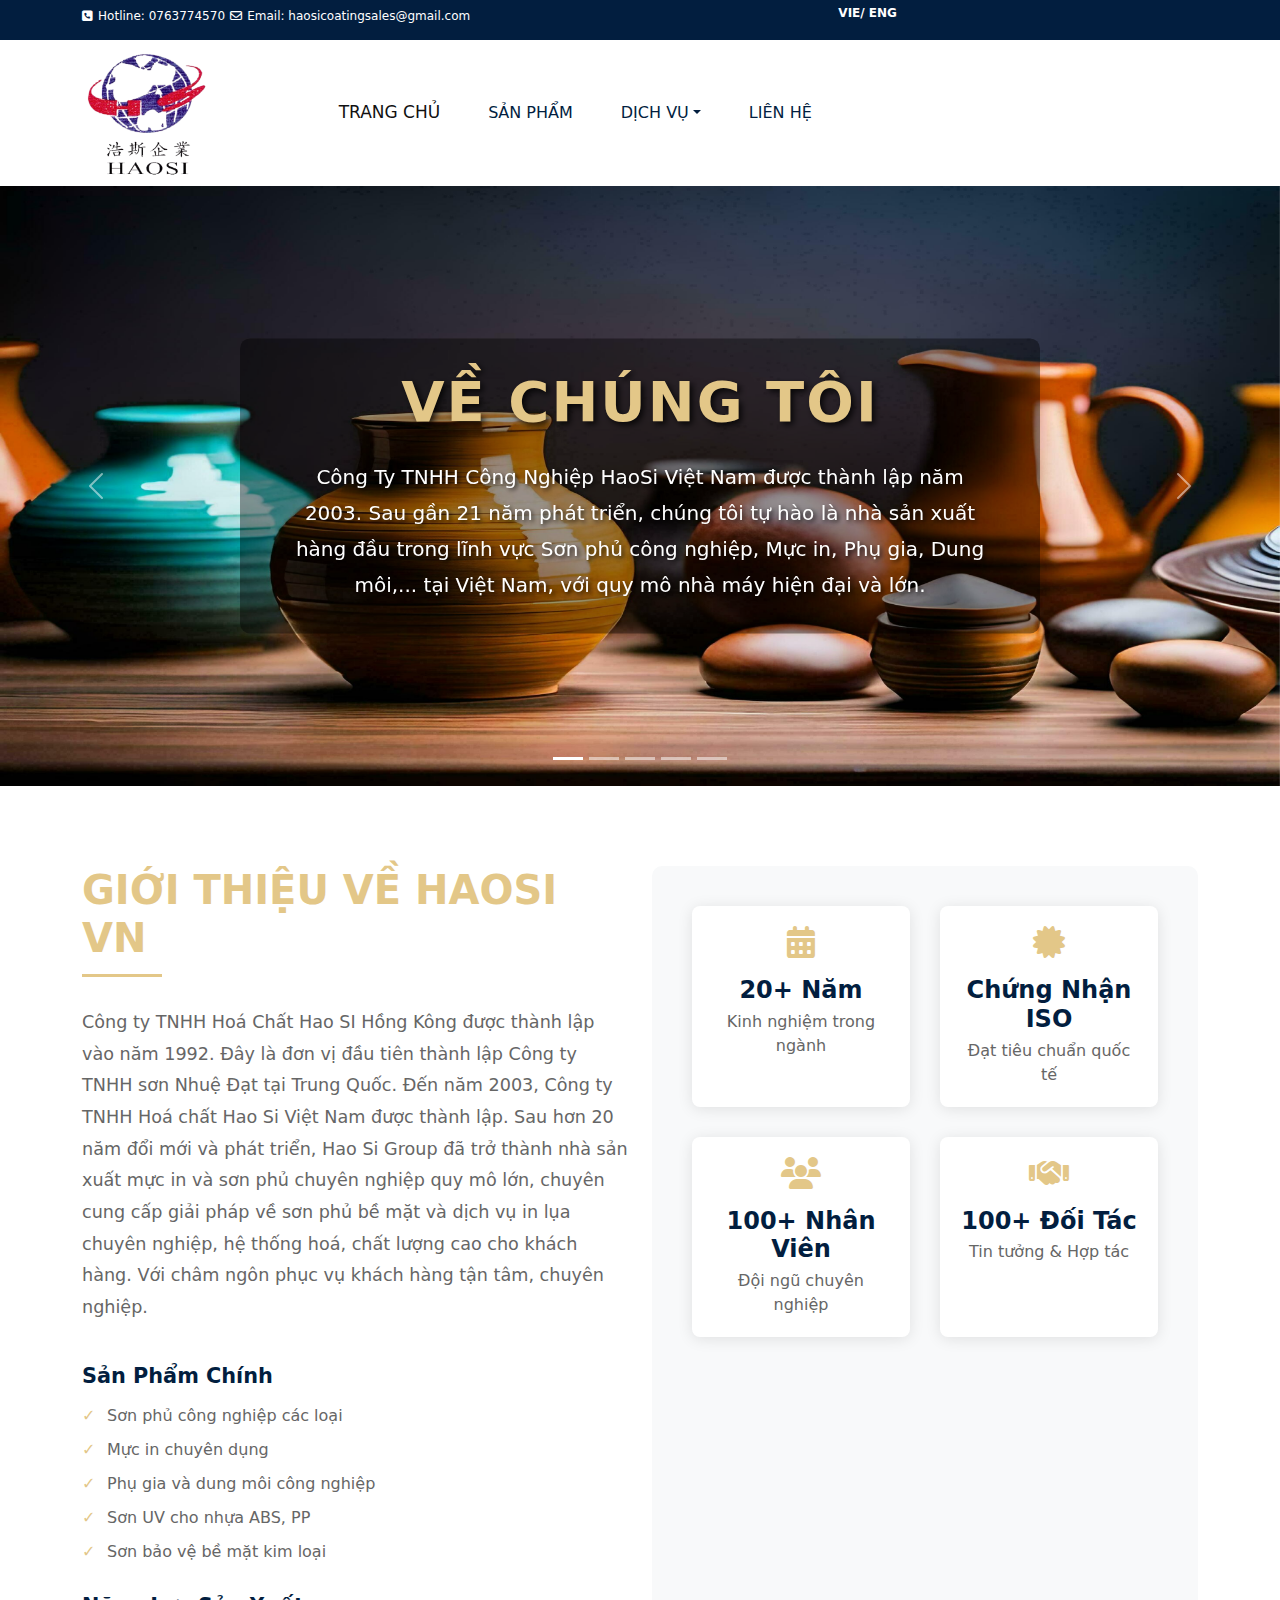
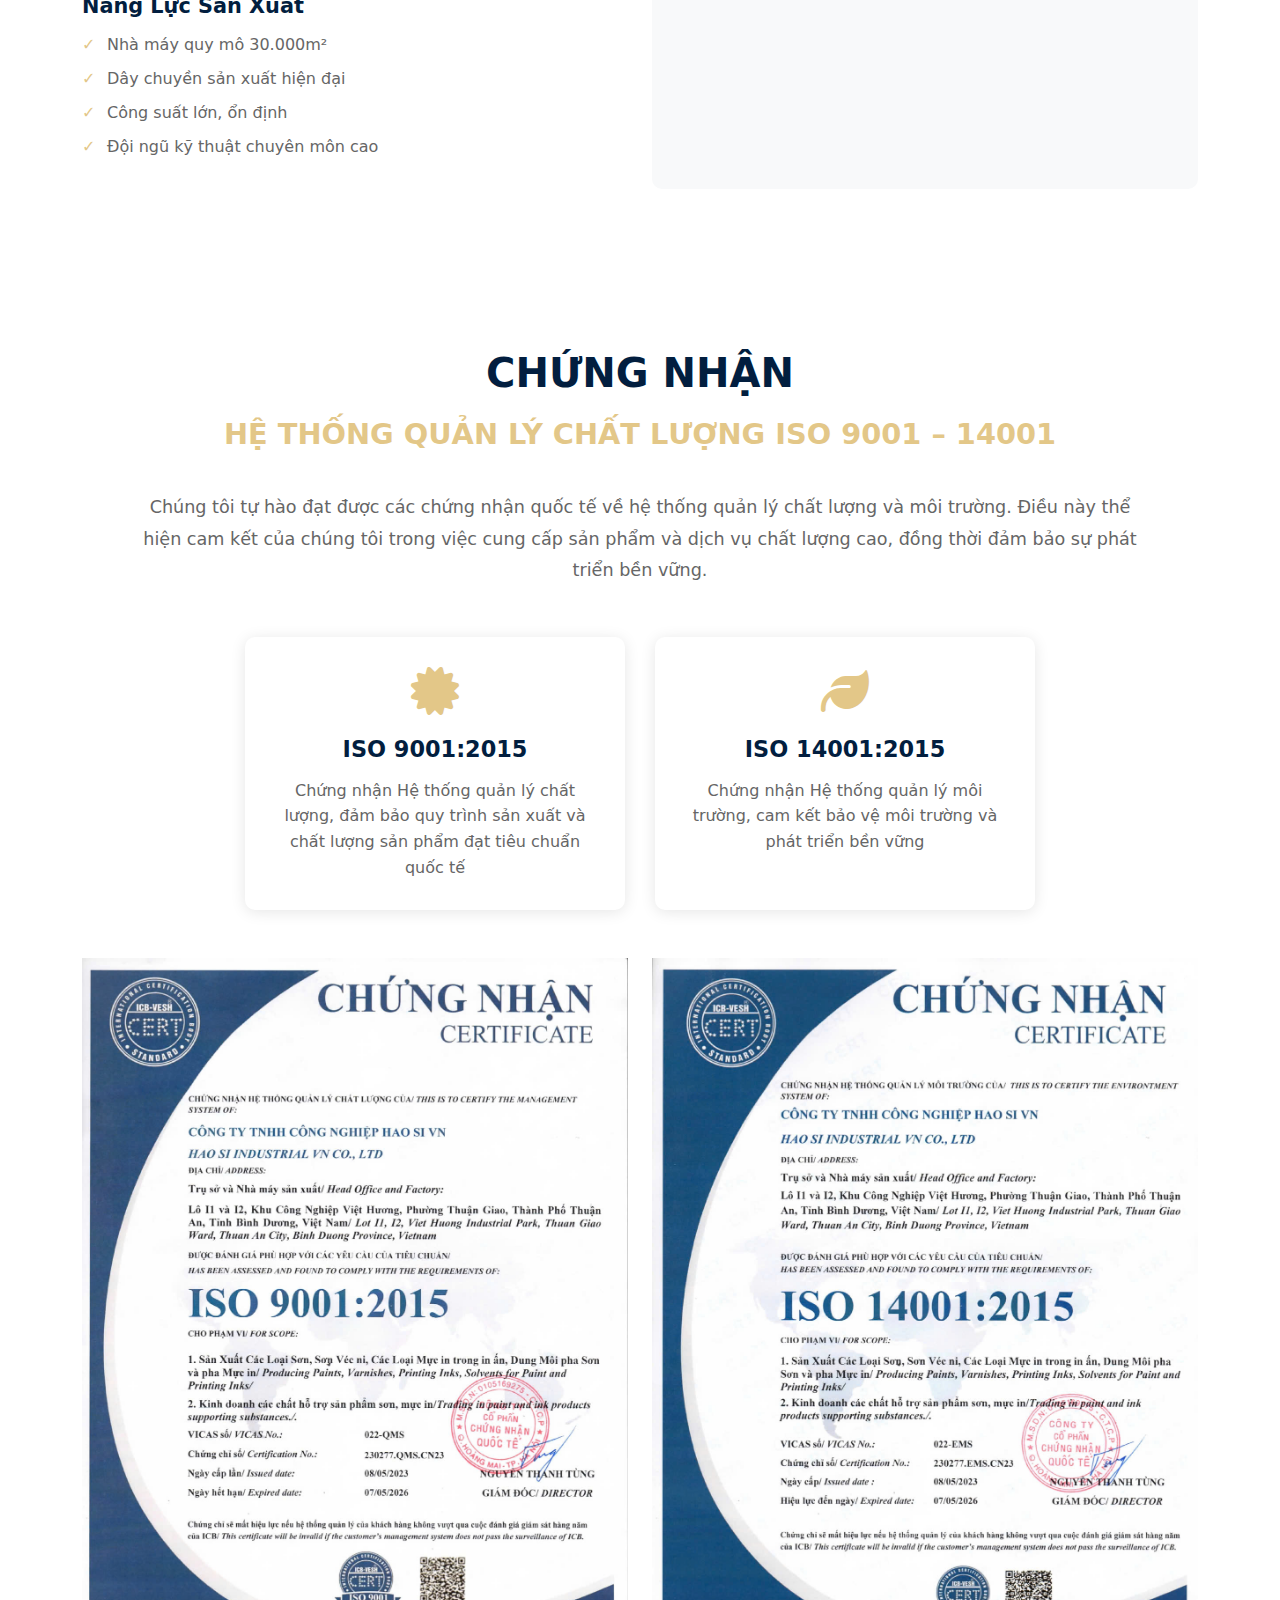
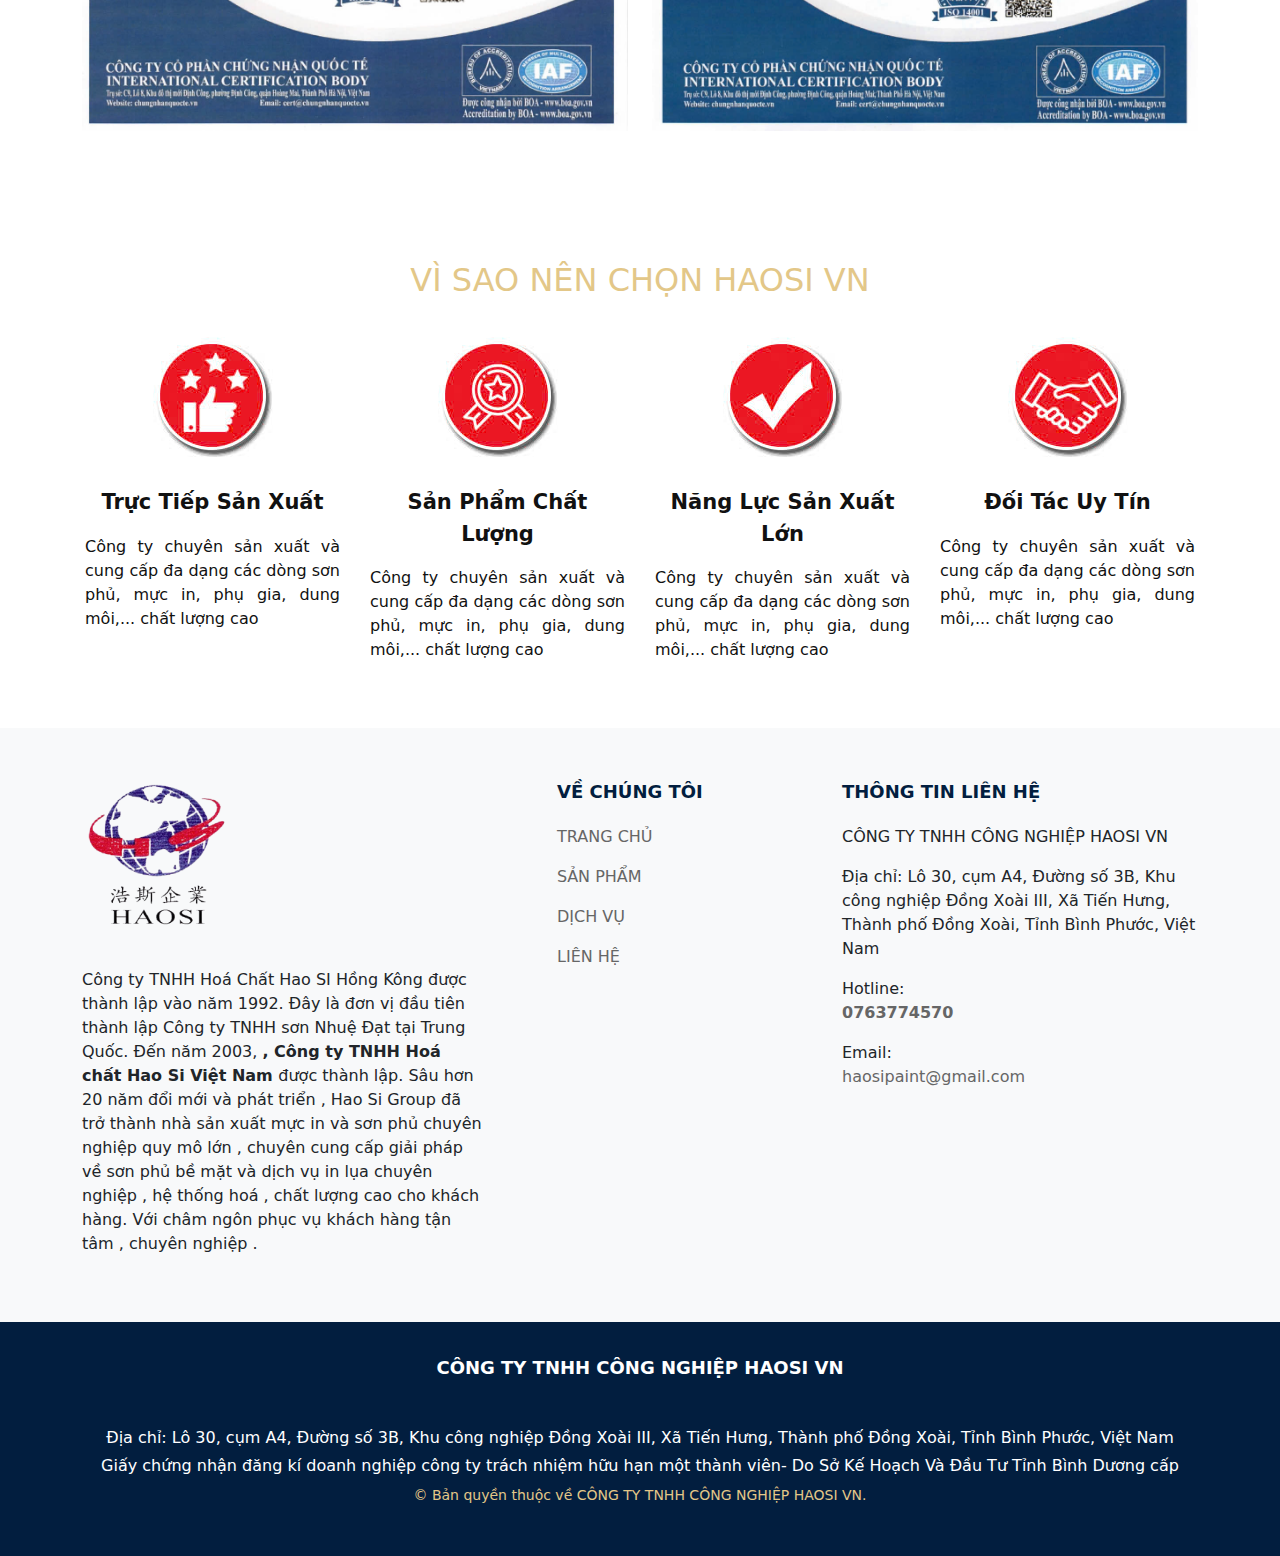
<file: index.html>
<!DOCTYPE html>
<html lang="en">

<head>
    <meta charset="UTF-8">
    <meta name="viewport" content="width=device-width, initial-scale=1.0">
    <title>Hao Si Paint</title>
    <link rel="stylesheet" href="./assets/css/style.css">
    <link rel="stylesheet" href="./app.js">
    <link href="https://cdn.jsdelivr.net/npm/bootstrap@5.3.3/dist/css/bootstrap.min.css" rel="stylesheet" integrity="sha384-QWTKZyjpPEjISv5WaRU9OFeRpok6YctnYmDr5pNlyT2bRjXh0JMhjY6hW+ALEwIH" crossorigin="anonymous">
    <link rel="preconnect" href="https://fonts.googleapis.com">
    <link rel="preconnect" href="https://fonts.gstatic.com" crossorigin>
    <link href="https://fonts.googleapis.com/css2?family=Roboto:ital,wght@0,100..900;1,100..900&display=swap" rel="stylesheet">
    <link rel="stylesheet" href="https://cdnjs.cloudflare.com/ajax/libs/font-awesome/6.7.2/css/all.min.css" integrity="sha512-Evv84Mr4kqVGRNSgIGL/F/aIDqQb7xQ2vcrdIwxfjThSH8CSR7PBEakCr51Ck+w+/U6swU2Im1vVX0SVk9ABhg==" crossorigin="anonymous" referrerpolicy="no-referrer"
    />
</head>

<body>
    <!-- header -->
    <header>
        <div class="header__contact">
            <div class="header__top container">
                <div class="row">


                    <div class="header__left col-sm-8">
                        <p>
                            <i class="fa fa-light fa-square-phone"></i>
                            <span><a href="tel:0367504353">Hotline: 0763774570</a></span>
                            <i class="fa fa-regular fa-envelope email"></i>
                            <span><a href="mailto:haosicoatingsales@gmail.com">Email: haosicoatingsales@gmail.com</a></span>
                        </p>


                    </div>
                    <div class=" header__right col-sm-4 ">
                        <p>
                            <span>
                    <a href="">VIE</a>/
                    <a href="">ENG</a>
                </span>
                        </p>
                    </div>
                </div>
            </div>
        </div>
        <nav class="navbar navbar-expand-lg navbar_text ">
            <div class="container">
                <div class="logo_menu">
                    <div class="logo">
                        <a href="index.html">
                            <img src="./assets/img/haosilogo.png" alt="CÔNG TY TNHH CÔNG NGHIỆP HAOSI VN">
                        </a>
                    </div>
                </div>
                <a class="navbar-brand" href="index.html">TRANG CHỦ</a>
                <button class="navbar-toggler" type="button" data-bs-toggle="collapse" data-bs-target="#navbarNavDropdown" aria-controls="navbarNavDropdown" aria-expanded="false" aria-label="Toggle navigation">
      <span class="navbar-toggler-icon"></span>
    </button>
                <div class="collapse navbar-collapse" id="navbarNavDropdown">
                    <ul class="navbar-nav">
                        <li class="nav-item">
                            <a class="nav-link active" aria-current="page" href="introduce.html">SẢN PHẨM</a>
                        </li>
                        <li class="nav-item">
                            <a class="nav-link nav-link dropdown-toggle" href="#">DỊCH VỤ</a>
                            <ul class="dropdown-menu">
                                <li><a class="dropdown-item" href="VacuumPlating.html">Xi mạ chân không</a></li>
                                <li>
                                    <a class="dropdown-item" href="surfaceTreatment.html">Gia công xử lý bề mặt</a>
                                </li>

                            </ul>
                        </li>
                        <li class="nav-item">
                            <a class="nav-link" href="contact.html">LIÊN HỆ</a>
                        </li>

                        </li>
                    </ul>
                </div>
            </div>
        </nav>

    </header>
    <!-- carousel -->
    <section>
        <div class="carousel-container position-relative">
            <div class="carousel-text-overlay">
                <h2 class="carousel-heading">Về chúng tôi</h2>
                <p class="carousel-description">Công Ty TNHH Công Nghiệp HaoSi Việt Nam được thành lập năm 2003. Sau gần 21 năm phát triển, chúng tôi tự hào là nhà sản xuất hàng đầu trong lĩnh vực Sơn phủ công nghiệp, Mực in, Phụ gia, Dung môi,... tại Việt Nam, với quy mô nhà máy hiện
                    đại và lớn.</p>
            </div>
            <div id="carouselExampleIndicators" class="carousel slide">
                <div class="carousel-indicators">
                    <button type="button" data-bs-target="#carouselExampleIndicators" data-bs-slide-to="0" class="active" aria-current="true" aria-label="Slide 1"></button>
                    <button type="button" data-bs-target="#carouselExampleIndicators" data-bs-slide-to="1" aria-label="Slide 2"></button>
                    <button type="button" data-bs-target="#carouselExampleIndicators" data-bs-slide-to="2" aria-label="Slide 3"></button>
                    <button type="button" data-bs-target="#carouselExampleIndicators" data-bs-slide-to="3" aria-label="Slide 4"></button>
                    <button type="button" data-bs-target="#carouselExampleIndicators" data-bs-slide-to="4" aria-label="Slide 5"></button>
                </div>
                <div class="carousel-inner">
                    <div class="carousel-item active">
                        <img src="./assets/img/carousel-1.jpg" class="d-block w-100" alt="...">
                    </div>
                    <div class="carousel-item">
                        <img src="./assets/img/carousel-2.jpg" class="d-block w-100" alt="...">
                    </div>
                    <div class="carousel-item">
                        <img src="./assets/img/carousel-3.jpg" class="d-block w-100" alt="...">
                    </div>
                    <div class="carousel-item">
                        <img src="./assets/img/carousel-4.jpg" class="d-block w-100" alt="...">
                    </div>
                    <div class="carousel-item">
                        <img src="./assets/img/carousel-5.jpg" class="d-block w-100" alt="...">
                    </div>
                </div>
                <button class="carousel-control-prev" type="button" data-bs-target="#carouselExampleIndicators" data-bs-slide="prev">
                    <span class="carousel-control-prev-icon" aria-hidden="true"></span>
                    <span class="visually-hidden">Previous</span>
                </button>
                <button class="carousel-control-next" type="button" data-bs-target="#carouselExampleIndicators" data-bs-slide="next">
                    <span class="carousel-control-next-icon" aria-hidden="true"></span>
                    <span class="visually-hidden">Next</span>
                </button>
            </div>
        </div>
    </section>
    <!-- About Us Section -->
    <section class="about-us">
        <div class="container">
            <div class="row">
                <div class="col-lg-6">
                    <div class="about-us__content">
                        <h2 class="about-us__title">GIỚI THIỆU VỀ HAOSI VN</h2>
                        <div class="about-us__description">
                            <p class="about-us__text">
                                Công ty TNHH Hoá Chất Hao SI Hồng Kông được thành lập vào năm 1992. Đây là đơn vị đầu tiên thành lập Công ty TNHH sơn Nhuệ Đạt tại Trung Quốc. Đến năm 2003, Công ty TNHH Hoá chất Hao Si Việt Nam được thành lập. Sau hơn 20 năm đổi mới và phát triển, Hao
                                Si Group đã trở thành nhà sản xuất mực in và sơn phủ chuyên nghiệp quy mô lớn, chuyên cung cấp giải pháp về sơn phủ bề mặt và dịch vụ in lụa chuyên nghiệp, hệ thống hoá, chất lượng cao cho khách hàng. Với châm ngôn phục
                                vụ khách hàng tận tâm, chuyên nghiệp.
                            </p>
                        </div>
                        <div class="about-us__features">
                            <div class="feature-item">
                                <h3>Sản Phẩm Chính</h3>
                                <ul>
                                    <li>Sơn phủ công nghiệp các loại</li>
                                    <li>Mực in chuyên dụng</li>
                                    <li>Phụ gia và dung môi công nghiệp</li>
                                    <li>Sơn UV cho nhựa ABS, PP</li>
                                    <li>Sơn bảo vệ bề mặt kim loại</li>
                                </ul>
                            </div>
                            <div class="feature-item">
                                <h3>Năng Lực Sản Xuất</h3>
                                <ul>
                                    <li>Nhà máy quy mô 30.000m²</li>
                                    <li>Dây chuyền sản xuất hiện đại</li>
                                    <li>Công suất lớn, ổn định</li>
                                    <li>Đội ngũ kỹ thuật chuyên môn cao</li>
                                </ul>
                            </div>
                        </div>
                    </div>
                </div>
                <div class="col-lg-6">
                    <div class="about-us__stats">
                        <div class="stats-container">
                            <div class="stat-item">
                                <div class="stat-icon">
                                    <i class="fa fa-solid fa-calendar-days fa-2x"></i>
                                </div>
                                <div class="stat-info">
                                    <h4>20+ Năm</h4>
                                    <p>Kinh nghiệm trong ngành</p>
                                </div>
                            </div>
                            <div class="stat-item">
                                <div class="stat-icon">
                                    <i class="fa fa-solid fa-certificate fa-2x"></i>
                                </div>
                                <div class="stat-info">
                                    <h4>Chứng Nhận ISO</h4>
                                    <p>Đạt tiêu chuẩn quốc tế</p>
                                </div>
                            </div>
                            <div class="stat-item">
                                <div class="stat-icon">
                                    <i class="fa fa-solid fa-users fa-2x"></i>
                                </div>
                                <div class="stat-info">
                                    <h4>100+ Nhân Viên</h4>
                                    <p>Đội ngũ chuyên nghiệp</p>
                                </div>
                            </div>
                            <div class="stat-item">
                                <div class="stat-icon">
                                    <i class="fa fa-solid fa-handshake fa-2x"></i>
                                </div>
                                <div class="stat-info">
                                    <h4>100+ Đối Tác</h4>
                                    <p>Tin tưởng & Hợp tác</p>
                                </div>
                            </div>
                        </div>
                    </div>
                </div>
            </div>
        </div>
    </section>
    <!-- Certification Section -->
    <section class="certification">
        <div class="container">
            <h2 class="certification__title">CHỨNG NHẬN</h2>
            <h3 class="certification__subtitle">HỆ THỐNG QUẢN LÝ CHẤT LƯỢNG ISO 9001 – 14001</h3>
            <div class="certification__content">
                <p>Chúng tôi tự hào đạt được các chứng nhận quốc tế về hệ thống quản lý chất lượng và môi trường. Điều này thể hiện cam kết của chúng tôi trong việc cung cấp sản phẩm và dịch vụ chất lượng cao, đồng thời đảm bảo sự phát triển bền vững.</p>
            </div>
            <div class="certification__items">
                <div class="certification-item">
                    <div class="certification-item__icon">
                        <i class="fas fa-certificate fa-3x"></i>
                    </div>
                    <div class="certification-item__content">
                        <h4>ISO 9001:2015</h4>
                        <p>Chứng nhận Hệ thống quản lý chất lượng, đảm bảo quy trình sản xuất và chất lượng sản phẩm đạt tiêu chuẩn quốc tế</p>
                    </div>
                </div>
                <div class="certification-item">
                    <div class="certification-item__icon">
                        <i class="fas fa-leaf fa-3x"></i>
                    </div>
                    <div class="certification-item__content">
                        <h4>ISO 14001:2015</h4>
                        <p>Chứng nhận Hệ thống quản lý môi trường, cam kết bảo vệ môi trường và phát triển bền vững</p>
                    </div>
                </div>
            </div>
            <div class="row mt-5">
                <div class="col-md-6 certification__image">
                    <img src="./assets/img/certificate1.jpg" alt="Chứng nhận ISO" class="img-fluid">
                </div>
                <div class="col-md-6 certification__image">
                    <img src="./assets/img/certificate2.jpg" alt="Chứng nhận ISO" class="img-fluid">
                </div>
            </div>
        </div>
    </section>
    <!-- choose -->
    <section class="choose">
        <div class="container">
            <div class="choose__title">
                <h2>
                    VÌ SAO NÊN CHỌN HAOSI VN
                </h2>
            </div>
            <div class="row">
                <div class="choose__content col-6 col-md-3">
                    <div class="choose__content-block">
                        <img src="./assets/img/choose1.jpg" alt="">
                        <p class="choose__content-title">
                            <b>Trực Tiếp Sản Xuất</b>
                        </p>
                        <p class="choose__content-desc">Công ty chuyên sản xuất và cung cấp đa dạng các dòng sơn phủ, mực in, phụ gia, dung môi,... chất lượng cao</p>
                    </div>
                </div>
                <div class="choose__content col-6 col-md-3">
                    <div class="choose__content-block">
                        <img src="./assets/img/choose2.jpg" alt="">
                        <p class="choose__content-title">
                            <b>Sản Phẩm Chất Lượng</b>
                        </p>
                        <p class="choose__content-desc">Công ty chuyên sản xuất và cung cấp đa dạng các dòng sơn phủ, mực in, phụ gia, dung môi,... chất lượng cao</p>
                    </div>
                </div>
                <div class="choose__content col-6 col-md-3">
                    <div class="choose__content-block">
                        <img src="./assets/img/choose3.jpg" alt="">
                        <p class="choose__content-title">
                            <b>Năng Lực Sản Xuất Lớn</b>
                        </p>
                        <p class="choose__content-desc">Công ty chuyên sản xuất và cung cấp đa dạng các dòng sơn phủ, mực in, phụ gia, dung môi,... chất lượng cao</p>
                    </div>
                </div>
                <div class="choose__content col-6 col-md-3">
                    <div class="choose__content-block">
                        <img src="./assets/img/choose4.jpg" alt="">
                        <p class="choose__content-title">
                            <b>Đối Tác Uy Tín</b>
                        </p>
                        <p class="choose__content-desc">Công ty chuyên sản xuất và cung cấp đa dạng các dòng sơn phủ, mực in, phụ gia, dung môi,... chất lượng cao</p>
                    </div>
                </div>
            </div>
        </div>
    </section>
    <!-- contact -->
    <section class="contact">
        <div class="container">
            <div class="row">
                <div class="col-sm-5">
                    <div class="contact__block">
                        <div class="contact__block-logo">
                            <a href="index.html">
                                <img src="./assets/img/haosilogo.png" alt="">
                            </a>
                        </div>
                        <div class="contact__block-desc">
                            <p>
                                <span>
                                    Công ty TNHH Hoá Chất Hao SI Hồng Kông được thành lập vào năm 1992. Đây là đơn vị đầu tiên thành lập Công ty TNHH sơn Nhuệ Đạt tại Trung Quốc. Đến năm 2003,
                                    <strong>, Công ty TNHH Hoá chất Hao Si Việt Nam </strong>
                                    được thành lập. Sâu hơn 20 năm đổi mới và phát triển , Hao Si Group đã trở thành nhà sản xuất mực in và sơn phủ chuyên nghiệp quy mô lớn , chuyên cung cấp giải pháp về sơn phủ bề mặt và dịch vụ in lụa chuyên nghiệp , hệ thống hoá , chất lượng cao cho khách hàng. Với châm ngôn phục vụ khách hàng tận tâm , chuyên nghiệp .
                                </span>
                            </p>
                        </div>
                    </div>
                </div>
                <div class="col-sm-3">
                    <div class="contact__aboutMe">
                        <p class="contact__aboutMe-title">VỀ CHÚNG TÔI</p>
                        <div class="contact__aboutMe-content">
                            <p>
                                <a href="index.html">TRANG CHỦ</a>
                            </p>
                            <p>
                                <a href="introduce.html">SẢN PHẨM</a>
                            </p>
                            <p>
                                <a href="">DỊCH VỤ</a>
                            </p>
                            <p>
                                <a href="contact.html">LIÊN HỆ</a>
                            </p>
                        </div>
                    </div>
                </div>
                <div class="col-sm-4">
                    <div class="contact__infor">
                        <p class="contact__infor-title">THÔNG TIN LIÊN HỆ</p>
                        <p>CÔNG TY TNHH CÔNG NGHIỆP HAOSI VN</p>
                        <p>Địa chỉ: Lô 30, cụm A4, Đường số 3B, Khu công nghiệp Đồng Xoài III, Xã Tiến Hưng, Thành phố Đồng Xoài, Tỉnh Bình Phước, Việt Nam</p>
                        <p>Hotline: <strong>
                            <a href="">0763774570</a>
                        </strong></p>
                        <p>Email:
                            <a href="">haosipaint@gmail.com</a>
                        </p>
                    </div>

                </div>
            </div>
        </div>
    </section>
    <!-- footer -->
    <footer class="footer">
        <div class="container">
            <p class="footer__text">
                <span class="footer__text-title">CÔNG TY TNHH CÔNG NGHIỆP HAOSI VN</span>
                <br> Địa chỉ: Lô 30, cụm A4, Đường số 3B, Khu công nghiệp Đồng Xoài III, Xã Tiến Hưng, Thành phố Đồng Xoài, Tỉnh Bình Phước, Việt Nam
                <br> Giấy chứng nhận đăng kí doanh nghiệp công ty trách nhiệm hữu hạn một thành viên- Do Sở Kế Hoạch Và Đầu Tư Tỉnh Bình Dương cấp
                <br>
                <small>
    © Bản quyền thuộc về CÔNG TY TNHH CÔNG NGHIỆP HAOSI VN. 
</small>
            </p>
        </div>
    </footer>

    <script src="app.js"></script>
    <script src=" https://cdn.jsdelivr.net/npm/bootstrap@5.3.3/dist/js/bootstrap.bundle.min.js " integrity="sha384-YvpcrYf0tY3lHB60NNkmXc5s9fDVZLESaAA55NDzOxhy9GkcIdslK1eN7N6jIeHz " crossorigin="anonymous ">
    </script>
    <script src="https://cdnjs.cloudflare.com/ajax/libs/jquery/3.7.1/jquery.min.js " integrity="sha512-v2CJ7UaYy4JwqLDIrZUI/4hqeoQieOmAZNXBeQyjo21dadnwR+8ZaIJVT8EE2iyI61OV8e6M8PP2/4hpQINQ/g==" crossorigin=" anonymous " referrerpolicy="no-referrer "></script>
</body>

</html>
</file>
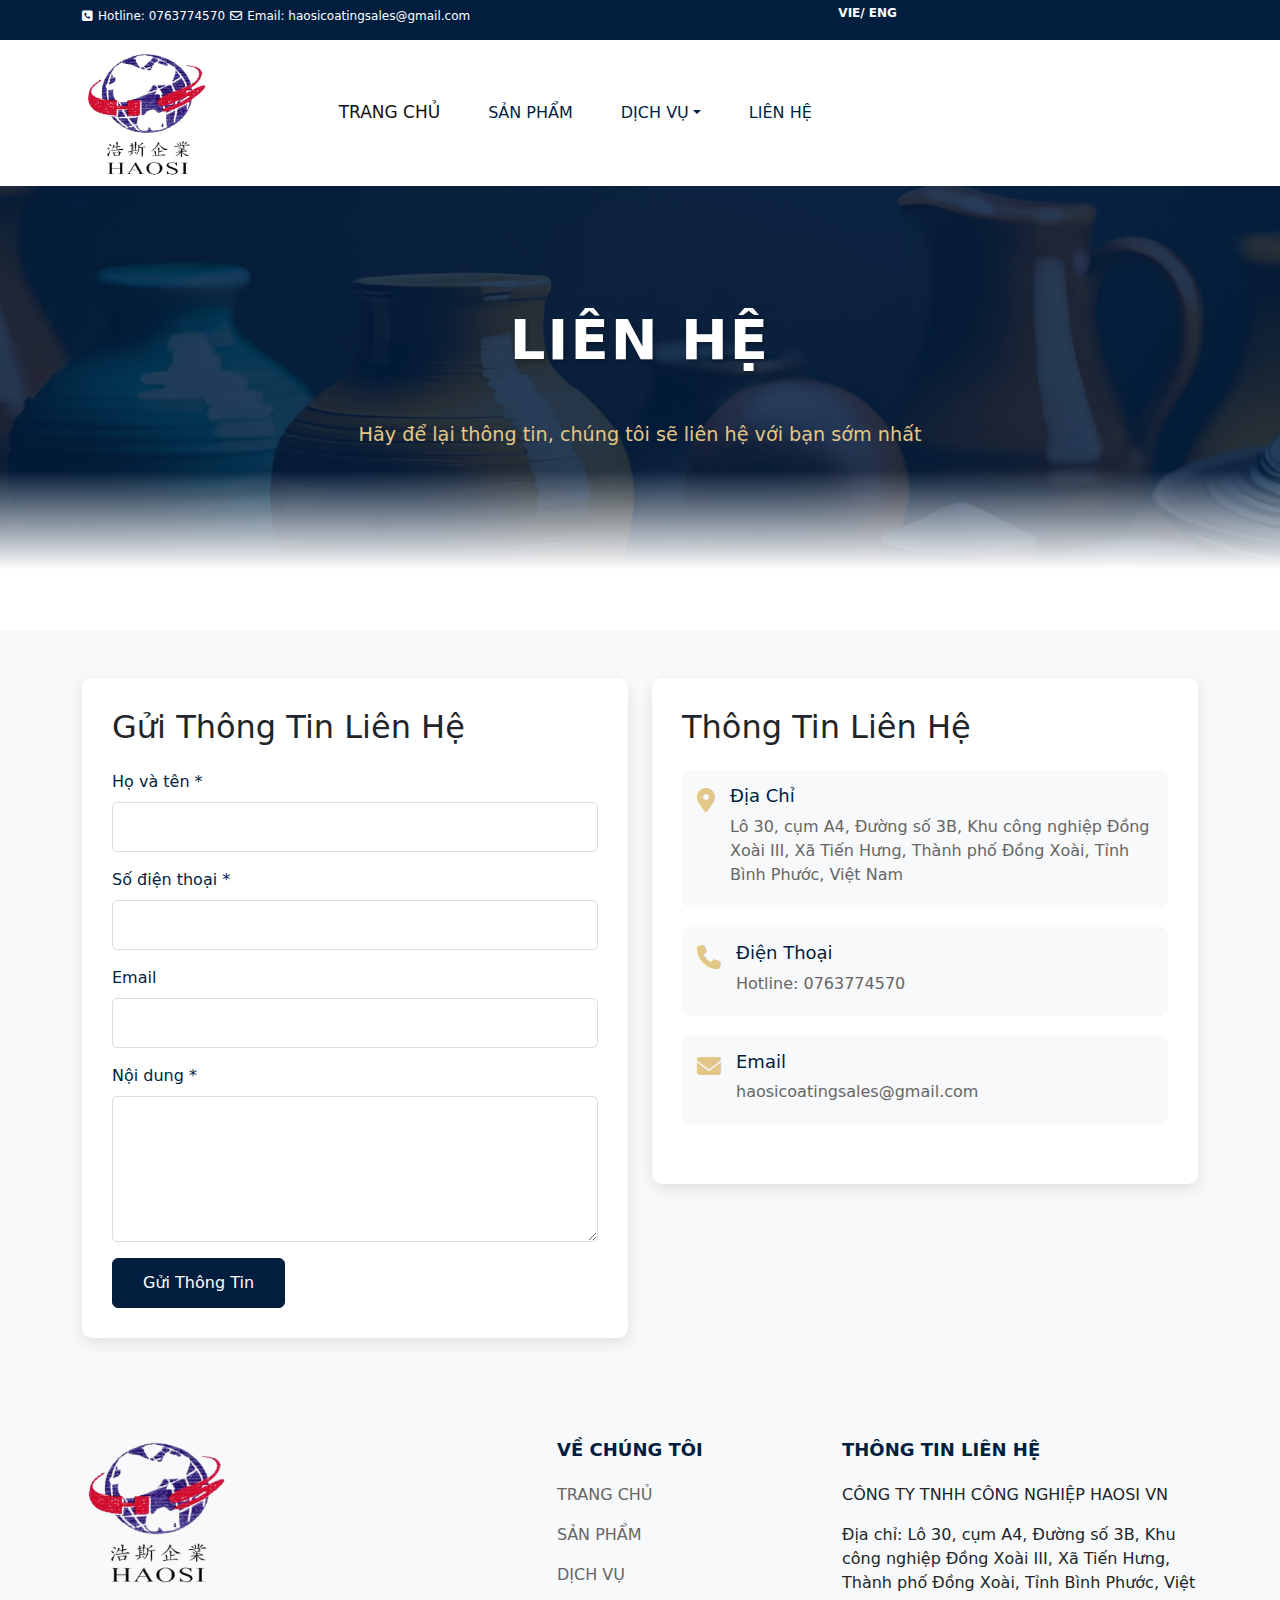
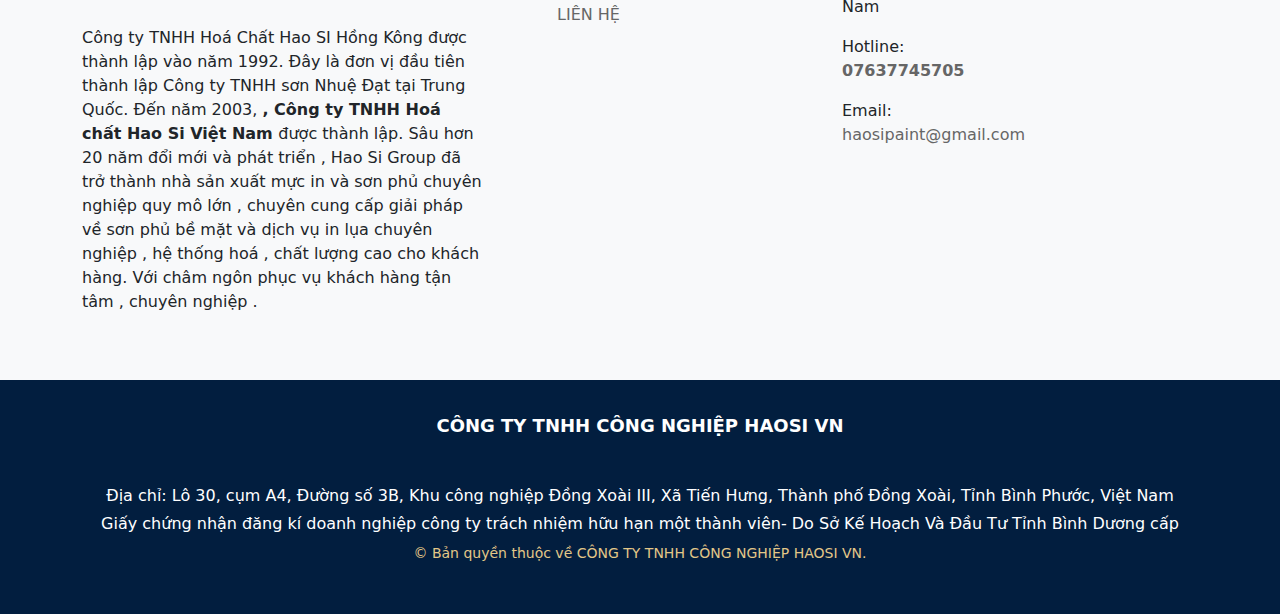
<file: contact.html>
<!DOCTYPE html>
<html lang="en">

<head>
    <meta charset="UTF-8">
    <meta name="viewport" content="width=device-width, initial-scale=1.0">
    <title>Liên Hệ - Hao Si Paint</title>
    <link rel="stylesheet" href="./assets/css/style.css">
    <link rel="stylesheet" href="./app.js">
    <link href="https://cdn.jsdelivr.net/npm/bootstrap@5.3.3/dist/css/bootstrap.min.css" rel="stylesheet" integrity="sha384-QWTKZyjpPEjISv5WaRU9OFeRpok6YctnYmDr5pNlyT2bRjXh0JMhjY6hW+ALEwIH" crossorigin="anonymous">
    <link rel="preconnect" href="https://fonts.googleapis.com">
    <link rel="preconnect" href="https://fonts.gstatic.com" crossorigin>
    <link href="https://fonts.googleapis.com/css2?family=Roboto:ital,wght@0,100..900;1,100..900&display=swap" rel="stylesheet">
    <link rel="stylesheet" href="https://cdnjs.cloudflare.com/ajax/libs/font-awesome/6.7.2/css/all.min.css" integrity="sha512-Evv84Mr4kqVGRNSgIGL/F/aIDqQb7xQ2vcrdIwxfjThSH8CSR7PBEakCr51Ck+w+/U6swU2Im1vVX0SVk9ABhg==" crossorigin="anonymous" referrerpolicy="no-referrer"
    />
</head>

<body>
    <!-- header -->
    <header>
        <div class="header__contact">
            <div class="header__top container">
                <div class="row">


                    <div class="header__left col-sm-8">
                        <p>
                            <i class="fa fa-light fa-square-phone"></i>
                            <span><a href="tel:0367504353">Hotline: 0763774570</a></span>
                            <i class="fa fa-regular fa-envelope email"></i>
                            <span><a href="mailto:haosicoatingsales@gmail.com">Email: haosicoatingsales@gmail.com</a></span>
                        </p>


                    </div>
                    <div class=" header__right col-sm-4 ">
                        <p>
                            <span>
                    <a href="">VIE</a>/
                    <a href="">ENG</a>
                </span>
                        </p>
                    </div>
                </div>
            </div>
        </div>
        <nav class="navbar navbar-expand-lg navbar_text ">
            <div class="container">
                <div class="logo_menu">
                    <div class="logo">
                        <a href="index.html">
                            <img src="./assets/img/haosilogo.png" alt="CÔNG TY TNHH CÔNG NGHIỆP HAOSI VN">
                        </a>
                    </div>
                </div>
                <a class="navbar-brand" href="index.html">TRANG CHỦ</a>
                <button class="navbar-toggler" type="button" data-bs-toggle="collapse" data-bs-target="#navbarNavDropdown" aria-controls="navbarNavDropdown" aria-expanded="false" aria-label="Toggle navigation">
      <span class="navbar-toggler-icon"></span>
    </button>
                <div class="collapse navbar-collapse" id="navbarNavDropdown">
                    <ul class="navbar-nav">
                        <li class="nav-item">
                            <a class="nav-link active" aria-current="page" href="introduce.html">SẢN PHẨM</a>
                        </li>
                        <li class="nav-item">
                            <a class="nav-link nav-link dropdown-toggle" href="#">DỊCH VỤ</a>
                            <ul class="dropdown-menu">
                                <li><a class="dropdown-item" href="VacuumPlating.html">Xi mạ chân không</a></li>
                                <li>
                                    <a class="dropdown-item" href="surfaceTreatment.html">Gia công xử lý bề mặt</a>
                                </li>

                            </ul>
                        </li>
                        <li class="nav-item">
                            <a class="nav-link" href="contact.html">LIÊN HỆ</a>
                        </li>

                        </li>
                    </ul>
                </div>
            </div>
        </nav>

    </header>

    <!-- Contact Banner -->
    <section class="products-banner">
        <div class="container">
            <h1 class="text-center mb-5">LIÊN HỆ</h1>
            <p class="banner-description text-center">Hãy để lại thông tin, chúng tôi sẽ liên hệ với bạn sớm nhất</p>
        </div>
    </section>

    <!-- Contact Content -->
    <section class="contact-content py-5">
        <div class="container">
            <div class="row">
                <div class="col-lg-6">
                    <div class="contact-form-wrapper">
                        <h2 class="mb-4">Gửi Thông Tin Liên Hệ</h2>
                        <form class="contact-form">
                            <div class="mb-3">
                                <label for="name" class="form-label">Họ và tên *</label>
                                <input type="text" class="form-control" id="name" required>
                            </div>
                            <div class="mb-3">
                                <label for="phone" class="form-label">Số điện thoại *</label>
                                <input type="tel" class="form-control" id="phone" required>
                            </div>
                            <div class="mb-3">
                                <label for="email" class="form-label">Email</label>
                                <input type="email" class="form-control" id="email">
                            </div>
                            <div class="mb-3">
                                <label for="message" class="form-label">Nội dung *</label>
                                <textarea class="form-control" id="message" rows="5" required></textarea>
                            </div>
                            <button type="submit" class="btn btn-primary">Gửi Thông Tin</button>
                        </form>
                    </div>
                </div>
                <div class="col-lg-6">
                    <div class="contact-info-wrapper">
                        <h2 class="mb-4">Thông Tin Liên Hệ</h2>
                        <div class="contact-info-card">
                            <div class="info-item">
                                <i class="fas fa-map-marker-alt"></i>
                                <div class="info-content">
                                    <h4>Địa Chỉ</h4>
                                    <p>Lô 30, cụm A4, Đường số 3B, Khu công nghiệp Đồng Xoài III, Xã Tiến Hưng, Thành phố Đồng Xoài, Tỉnh Bình Phước, Việt Nam</p>
                                </div>
                            </div>
                            <div class="info-item">
                                <i class="fas fa-phone"></i>
                                <div class="info-content">
                                    <h4>Điện Thoại</h4>
                                    <p>Hotline: 0763774570</p>

                                </div>
                            </div>
                            <div class="info-item">
                                <i class="fas fa-envelope"></i>
                                <div class="info-content">
                                    <h4>Email</h4>
                                    <p>haosicoatingsales@gmail.com</p>
                                </div>
                            </div>
                        </div>

                    </div>
                </div>
            </div>
        </div>
    </section>

    <!-- contact -->
    <section class="contact">
        <div class="container">
            <div class="row">
                <div class="col-sm-5">
                    <div class="contact__block">
                        <div class="contact__block-logo">
                            <a href="index.html">
                                <img src="./assets/img/haosilogo.png" alt="">
                            </a>
                        </div>
                        <div class="contact__block-desc">
                            <p>
                                <span>
                                    Công ty TNHH Hoá Chất Hao SI Hồng Kông được thành lập vào năm 1992. Đây là đơn vị đầu tiên thành lập Công ty TNHH sơn Nhuệ Đạt tại Trung Quốc. Đến năm 2003,
                                    <strong>, Công ty TNHH Hoá chất Hao Si Việt Nam </strong>
                                    được thành lập. Sâu hơn 20 năm đổi mới và phát triển , Hao Si Group đã trở thành nhà sản xuất mực in và sơn phủ chuyên nghiệp quy mô lớn , chuyên cung cấp giải pháp về sơn phủ bề mặt và dịch vụ in lụa chuyên nghiệp , hệ thống hoá , chất lượng cao cho khách hàng. Với châm ngôn phục vụ khách hàng tận tâm , chuyên nghiệp .
                                </span>
                            </p>

                        </div>
                    </div>
                </div>
                <div class="col-sm-3">
                    <div class="contact__aboutMe">
                        <p class="contact__aboutMe-title">VỀ CHÚNG TÔI</p>
                        <div class="contact__aboutMe-content">
                            <p>
                                <a href="index.html">TRANG CHỦ</a>
                            </p>
                            <p>
                                <a href="introduce.html">SẢN PHẨM</a>
                            </p>
                            <p>
                                <a href="">DỊCH VỤ</a>
                            </p>
                            <p>
                                <a href="contact.html">LIÊN HỆ</a>
                            </p>
                        </div>
                    </div>
                </div>
                <div class="col-sm-4">
                    <div class="contact__infor">
                        <p class="contact__infor-title">THÔNG TIN LIÊN HỆ</p>
                        <p>CÔNG TY TNHH CÔNG NGHIỆP HAOSI VN</p>
                        <p>Địa chỉ: Lô 30, cụm A4, Đường số 3B, Khu công nghiệp Đồng Xoài III, Xã Tiến Hưng, Thành phố Đồng Xoài, Tỉnh Bình Phước, Việt Nam</p>
                        <p>Hotline: <strong>
                            <a href="">07637745705</a>
                        </strong></p>
                        <p>Email:
                            <a href="">haosipaint@gmail.com</a>
                        </p>
                    </div>

                </div>
            </div>
        </div>
    </section>
    <!-- footer -->
    <footer class="footer">
        <div class="container">
            <p class="footer__text">
                <span class="footer__text-title">CÔNG TY TNHH CÔNG NGHIỆP HAOSI VN</span>
                <br> Địa chỉ: Lô 30, cụm A4, Đường số 3B, Khu công nghiệp Đồng Xoài III, Xã Tiến Hưng, Thành phố Đồng Xoài, Tỉnh Bình Phước, Việt Nam
                <br> Giấy chứng nhận đăng kí doanh nghiệp công ty trách nhiệm hữu hạn một thành viên- Do Sở Kế Hoạch Và Đầu Tư Tỉnh Bình Dương cấp
                <br>
                <small>
    © Bản quyền thuộc về CÔNG TY TNHH CÔNG NGHIỆP HAOSI VN. 
</small>
            </p>
        </div>
    </footer>

    <script src="app.js"></script>
    <script src="https://cdn.jsdelivr.net/npm/bootstrap@5.3.3/dist/js/bootstrap.bundle.min.js" integrity="sha384-YvpcrYf0tY3lHB60NNkmXc5s9fDVZLESaAA55NDzOxhy9GkcIdslK1eN7N6jIeHz" crossorigin="anonymous"></script>
    <script src="https://cdnjs.cloudflare.com/ajax/libs/jquery/3.7.1/jquery.min.js" integrity="sha512-v2CJ7UaYy4JwqLDIrZUI/4hqeoQieOmAZNXBeQyjo21dadnwR+8ZaIJVT8EE2iyI61OV8e6M8PP2/4hpQINQ/g==" crossorigin="anonymous" referrerpolicy="no-referrer"></script>
</body>

</html>
</file>
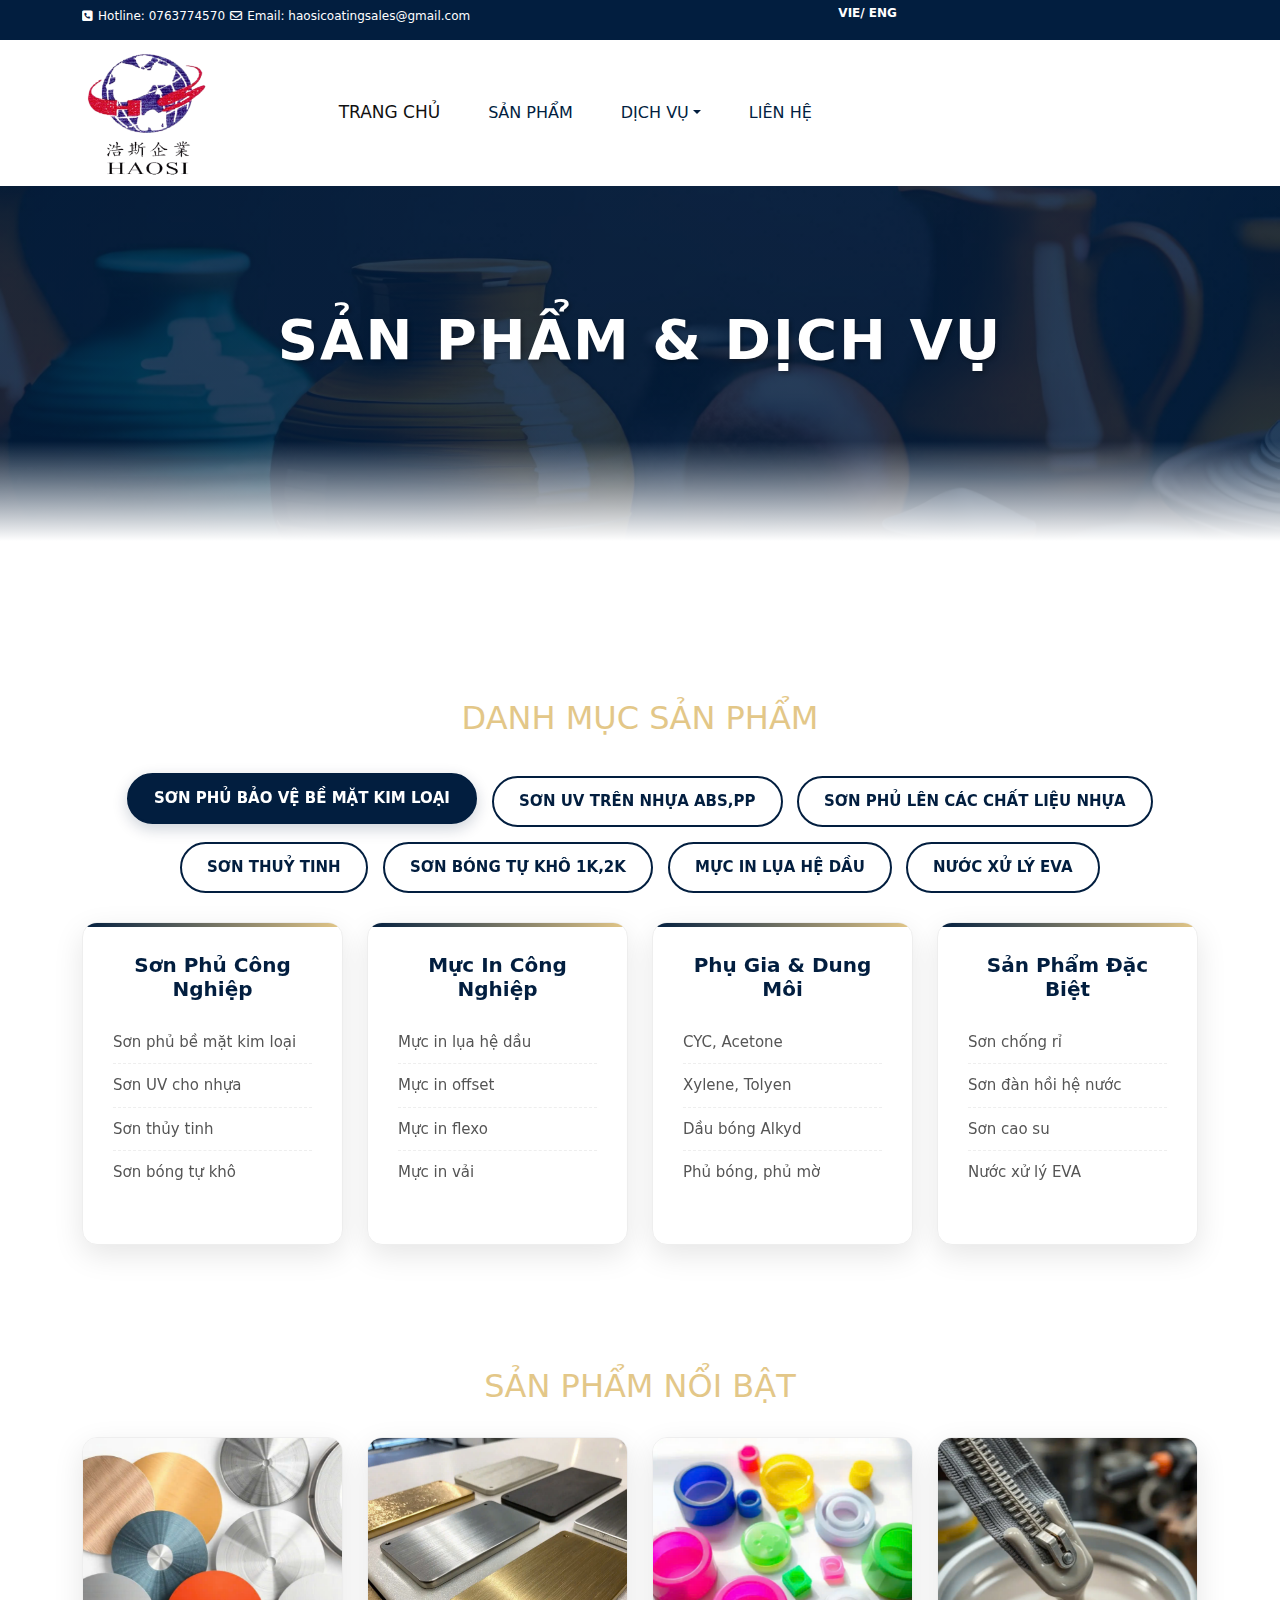
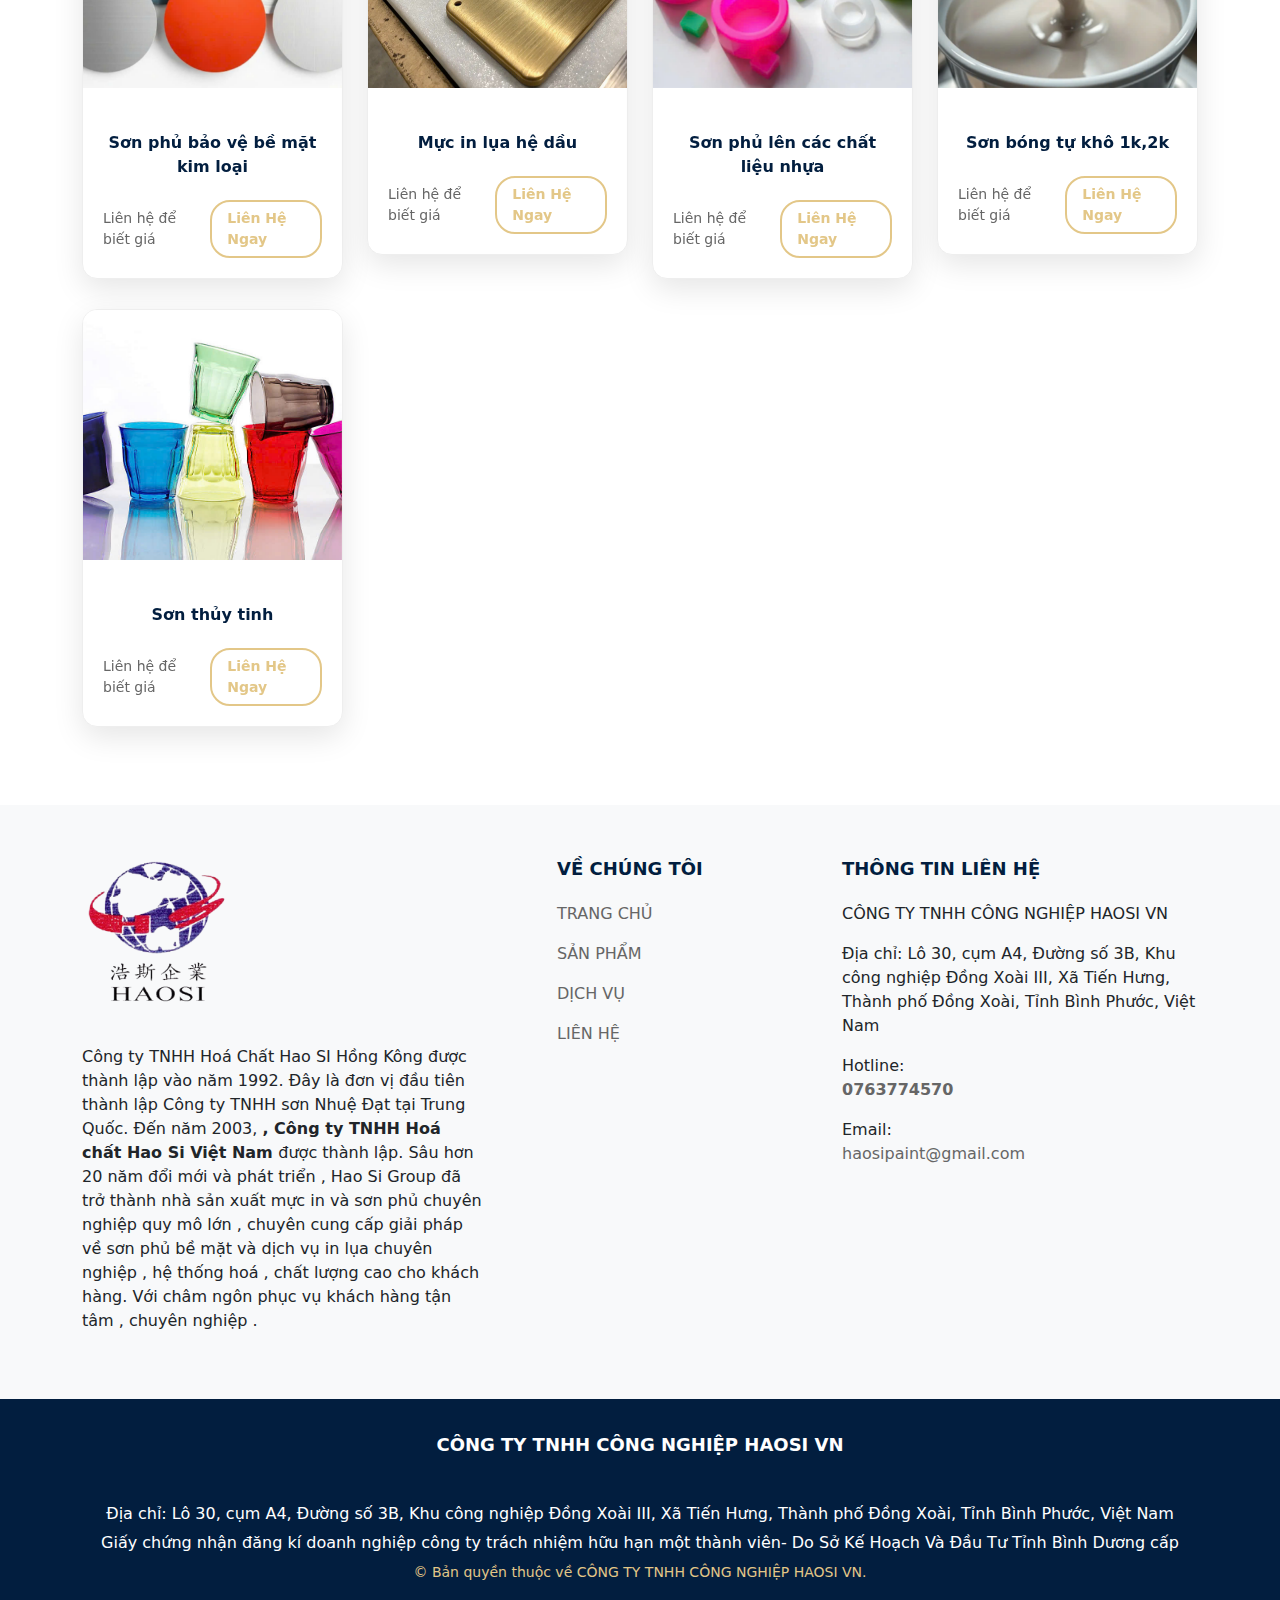
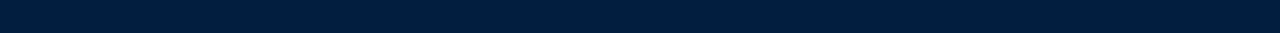
<file: introduce.html>
<!DOCTYPE html>
<html lang="en">

<head>
    <meta charset="UTF-8">
    <meta name="viewport" content="width=device-width, initial-scale=1.0">
    <title>Sản Phẩm - Hao Si Paint</title>
    <link rel="stylesheet" href="./assets/css/style.css">
    <link rel="stylesheet" href="./app.js">
    <link href="https://cdn.jsdelivr.net/npm/bootstrap@5.3.3/dist/css/bootstrap.min.css" rel="stylesheet" integrity="sha384-QWTKZyjpPEjISv5WaRU9OFeRpok6YctnYmDr5pNlyT2bRjXh0JMhjY6hW+ALEwIH" crossorigin="anonymous">
    <link rel="preconnect" href="https://fonts.googleapis.com">
    <link rel="preconnect" href="https://fonts.gstatic.com" crossorigin>
    <link href="https://fonts.googleapis.com/css2?family=Roboto:ital,wght@0,100..900;1,100..900&display=swap" rel="stylesheet">
    <link rel="stylesheet" href="https://cdnjs.cloudflare.com/ajax/libs/font-awesome/6.7.2/css/all.min.css" integrity="sha512-Evv84Mr4kqVGRNSgIGL/F/aIDqQb7xQ2vcrdIwxfjThSH8CSR7PBEakCr51Ck+w+/U6swU2Im1vVX0SVk9ABhg==" crossorigin="anonymous" referrerpolicy="no-referrer"
    />
</head>

<body>
    <!-- header -->
    <header>
        <div class="header__contact">
            <div class="header__top container">
                <div class="row">


                    <div class="header__left col-sm-8">
                        <p>
                            <i class="fa fa-light fa-square-phone"></i>
                            <span><a href="tel:0367504353">Hotline: 0763774570</a></span>
                            <i class="fa fa-regular fa-envelope email"></i>
                            <span><a href="mailto:haosicoatingsales@gmail.com">Email: haosicoatingsales@gmail.com</a></span>
                        </p>


                    </div>
                    <div class=" header__right col-sm-4 ">
                        <p>
                            <span>
                    <a href="">VIE</a>/
                    <a href="">ENG</a>
                </span>
                        </p>
                    </div>
                </div>
            </div>
        </div>
        <nav class="navbar navbar-expand-lg navbar_text ">
            <div class="container">
                <div class="logo_menu">
                    <div class="logo">
                        <a href="index.html">
                            <img src="./assets/img/haosilogo.png" alt="CÔNG TY TNHH CÔNG NGHIỆP HAOSI VN">
                        </a>
                    </div>
                </div>
                <a class="navbar-brand" href="index.html">TRANG CHỦ</a>
                <button class="navbar-toggler" type="button" data-bs-toggle="collapse" data-bs-target="#navbarNavDropdown" aria-controls="navbarNavDropdown" aria-expanded="false" aria-label="Toggle navigation">
      <span class="navbar-toggler-icon"></span>
    </button>
                <div class="collapse navbar-collapse" id="navbarNavDropdown">
                    <ul class="navbar-nav">
                        <li class="nav-item">
                            <a class="nav-link active" aria-current="page" href="introduce.html">SẢN PHẨM</a>
                        </li>
                        <li class="nav-item">
                            <a class="nav-link nav-link dropdown-toggle" href="#">DỊCH VỤ</a>
                            <ul class="dropdown-menu">
                                <li><a class="dropdown-item" href="VacuumPlating.html">Xi mạ chân không</a></li>
                                <li>
                                    <a class="dropdown-item" href="surfaceTreatment.html">Gia công xử lý bề mặt</a>
                                </li>

                            </ul>
                        </li>
                        <li class="nav-item">
                            <a class="nav-link" href="contact.html">LIÊN HỆ</a>
                        </li>

                        </li>
                    </ul>
                </div>
            </div>
        </nav>

    </header>

    <!-- Products Banner -->
    <section class="products-banner">
        <div class="container">
            <h1 class="text-center mb-5">SẢN PHẨM & DỊCH VỤ</h1>
        </div>
    </section>

    <!-- Products Section -->
    <section class="products-section py-5">
        <div class="container">
            <h2 class="titlePaint">
                <a href="#">DANH MỤC SẢN PHẨM</a>
            </h2>
            <div class="tab">
                <button class="tabLink active">SƠN PHỦ BẢO VỆ BỀ MẶT KIM LOẠI</button>
                <button class="tabLink">SƠN UV TRÊN NHỰA ABS,PP</button>
                <button class="tabLink">SƠN PHỦ LÊN CÁC CHẤT LIỆU NHỰA</button>
                <button class="tabLink">SƠN THUỶ TINH</button>
                <button class="tabLink">SƠN BÓNG TỰ KHÔ 1K,2K</button>
                <button class="tabLink">MỰC IN LỤA HỆ DẦU</button>
                <button class="tabLink">NƯỚC XỬ LÝ EVA</button>
            </div>

            <div class="product-categories mb-5">
                <div class="row">
                    <div class="col-lg-3 col-md-4 col-6 mb-4">
                        <div class="category-item">
                            <h3>Sơn Phủ Công Nghiệp</h3>
                            <ul>
                                <li>Sơn phủ bề mặt kim loại</li>
                                <li>Sơn UV cho nhựa</li>
                                <li>Sơn thủy tinh</li>
                                <li>Sơn bóng tự khô</li>
                            </ul>
                        </div>
                    </div>
                    <div class="col-lg-3 col-md-4 col-6 mb-4">
                        <div class="category-item">
                            <h3>Mực In Công Nghiệp</h3>
                            <ul>
                                <li>Mực in lụa hệ dầu</li>
                                <li>Mực in offset</li>
                                <li>Mực in flexo</li>
                                <li>Mực in vải</li>
                            </ul>
                        </div>
                    </div>
                    <div class="col-lg-3 col-md-4 col-6 mb-4">
                        <div class="category-item">
                            <h3>Phụ Gia & Dung Môi</h3>
                            <ul>
                                <li>CYC, Acetone</li>
                                <li>Xylene, Tolyen</li>
                                <li>Dầu bóng Alkyd</li>
                                <li>Phủ bóng, phủ mờ</li>
                            </ul>
                        </div>
                    </div>
                    <div class="col-lg-3 col-md-4 col-6 mb-4">
                        <div class="category-item">
                            <h3>Sản Phẩm Đặc Biệt</h3>
                            <ul>
                                <li>Sơn chống rỉ</li>
                                <li>Sơn đàn hồi hệ nước</li>
                                <li>Sơn cao su</li>
                                <li>Nước xử lý EVA</li>
                            </ul>
                        </div>
                    </div>
                </div>
            </div>

            <div class="featured-products">
                <h2 class="titlePaint mb-4">
                    <a href="#">SẢN PHẨM NỔI BẬT</a>
                </h2>
                <div class="row">
                    <div class="col-6 col-md-3 product">
                        <div class="product__content">
                            <div class="product__img">
                                <a href="">
                                    <img src="./assets/img/img1.jpg" alt="Sơn phủ bảo vệ bề mặt kim loại">
                                </a>
                            </div>
                            <div class="product__desc">
                                <p class="product__name">
                                    <a href="">Sơn phủ bảo vệ bề mặt kim loại</a>
                                </p>
                                <p class="product__price">
                                    <span>Liên hệ để biết giá</span>
                                    <a href="">Liên Hệ Ngay</a>
                                </p>
                            </div>
                        </div>
                    </div>
                    <div class="col-6 col-md-3 product">
                        <div class="product__content">
                            <div class="product__img">
                                <a href="">
                                    <img src="./assets/img/img2.jpg" alt="Mực in lụa hệ dầu">
                                </a>
                            </div>
                            <div class="product__desc">
                                <p class="product__name">
                                    <a href="">Mực in lụa hệ dầu</a>
                                </p>
                                <p class="product__price">
                                    <span>Liên hệ để biết giá</span>
                                    <a href="">Liên Hệ Ngay</a>
                                </p>
                            </div>
                        </div>
                    </div>
                    <div class="col-6 col-md-3 product">
                        <div class="product__content">
                            <div class="product__img">
                                <a href="">
                                    <img src="./assets/img/img3.jpg" alt="Sơn phủ lên các chất liệu nhựa">
                                </a>
                            </div>
                            <div class="product__desc">
                                <p class="product__name">
                                    <a href="">Sơn phủ lên các chất liệu nhựa</a>
                                </p>
                                <p class="product__price">
                                    <span>Liên hệ để biết giá</span>
                                    <a href="">Liên Hệ Ngay</a>
                                </p>
                            </div>
                        </div>
                    </div>
                    <div class="col-6 col-md-3 product">
                        <div class="product__content">
                            <div class="product__img">
                                <a href="">
                                    <img src="./assets/img/img4.jpg" alt="Sơn bóng tự khô 1k,2k">
                                </a>
                            </div>
                            <div class="product__desc">
                                <p class="product__name">
                                    <a href="">Sơn bóng tự khô 1k,2k</a>
                                </p>
                                <p class="product__price">
                                    <span>Liên hệ để biết giá</span>
                                    <a href="">Liên Hệ Ngay</a>
                                </p>
                            </div>
                        </div>
                    </div>
                    <div class="col-6 col-md-3 product">
                        <div class="product__content">
                            <div class="product__img">
                                <a href="">
                                    <img src="./assets/img/img5.jpg" alt="Sơn thủy tinh">
                                </a>
                            </div>
                            <div class="product__desc">
                                <p class="product__name">
                                    <a href="">Sơn thủy tinh</a>
                                </p>
                                <p class="product__price">
                                    <span>Liên hệ để biết giá</span>
                                    <a href="">Liên Hệ Ngay</a>
                                </p>
                            </div>
                        </div>
                    </div>
                </div>
            </div>
        </div>
    </section>

    <!-- contact -->
    <section class="contact">
        <div class="container">
            <div class="row">
                <div class="col-sm-5">
                    <div class="contact__block">
                        <div class="contact__block-logo">
                            <a href="index.html">
                                <img src="./assets/img/haosilogo.png" alt="">
                            </a>
                        </div>
                        <div class="contact__block-desc">
                            <p>
                                <span>
                                    Công ty TNHH Hoá Chất Hao SI Hồng Kông được thành lập vào năm 1992. Đây là đơn vị đầu tiên thành lập Công ty TNHH sơn Nhuệ Đạt tại Trung Quốc. Đến năm 2003,
                                    <strong>, Công ty TNHH Hoá chất Hao Si Việt Nam </strong>
                                    được thành lập. Sâu hơn 20 năm đổi mới và phát triển , Hao Si Group đã trở thành nhà sản xuất mực in và sơn phủ chuyên nghiệp quy mô lớn , chuyên cung cấp giải pháp về sơn phủ bề mặt và dịch vụ in lụa chuyên nghiệp , hệ thống hoá , chất lượng cao cho khách hàng. Với châm ngôn phục vụ khách hàng tận tâm , chuyên nghiệp .
                                </span>
                            </p>

                        </div>
                    </div>
                </div>
                <div class="col-sm-3">
                    <div class="contact__aboutMe">
                        <p class="contact__aboutMe-title">VỀ CHÚNG TÔI</p>
                        <div class="contact__aboutMe-content">
                            <p>
                                <a href="index.html">TRANG CHỦ</a>
                            </p>
                            <p>
                                <a href="introduce.html">SẢN PHẨM</a>
                            </p>
                            <p>
                                <a href="">DỊCH VỤ</a>
                            </p>
                            <p>
                                <a href="contact.html">LIÊN HỆ</a>
                            </p>
                        </div>
                    </div>
                </div>
                <div class="col-sm-4">
                    <div class="contact__infor">
                        <p class="contact__infor-title">THÔNG TIN LIÊN HỆ</p>
                        <p>CÔNG TY TNHH CÔNG NGHIỆP HAOSI VN</p>
                        <p>Địa chỉ: Lô 30, cụm A4, Đường số 3B, Khu công nghiệp Đồng Xoài III, Xã Tiến Hưng, Thành phố Đồng Xoài, Tỉnh Bình Phước, Việt Nam</p>
                        <p>Hotline: <strong>
                            <a href="">0763774570</a>
                        </strong></p>
                        <p>Email:
                            <a href="">haosipaint@gmail.com</a>
                        </p>
                    </div>

                </div>
            </div>
        </div>
    </section>
    <!-- footer -->
    <footer class="footer">
        <div class="container">
            <p class="footer__text">
                <span class="footer__text-title">CÔNG TY TNHH CÔNG NGHIỆP HAOSI VN</span>
                <br> Địa chỉ: Lô 30, cụm A4, Đường số 3B, Khu công nghiệp Đồng Xoài III, Xã Tiến Hưng, Thành phố Đồng Xoài, Tỉnh Bình Phước, Việt Nam
                <br> Giấy chứng nhận đăng kí doanh nghiệp công ty trách nhiệm hữu hạn một thành viên- Do Sở Kế Hoạch Và Đầu Tư Tỉnh Bình Dương cấp
                <br>
                <small>
    © Bản quyền thuộc về CÔNG TY TNHH CÔNG NGHIỆP HAOSI VN. 
</small>
            </p>
        </div>
    </footer>

    <script src="app.js"></script>
    <script src="https://cdn.jsdelivr.net/npm/bootstrap@5.3.3/dist/js/bootstrap.bundle.min.js" integrity="sha384-YvpcrYf0tY3lHB60NNkmXc5s9fDVZLESaAA55NDzOxhy9GkcIdslK1eN7N6jIeHz" crossorigin="anonymous"></script>
    <script src="https://cdnjs.cloudflare.com/ajax/libs/jquery/3.7.1/jquery.min.js" integrity="sha512-v2CJ7UaYy4JwqLDIrZUI/4hqeoQieOmAZNXBeQyjo21dadnwR+8ZaIJVT8EE2iyI61OV8e6M8PP2/4hpQINQ/g==" crossorigin="anonymous" referrerpolicy="no-referrer"></script>
</body>

</html>
</file>
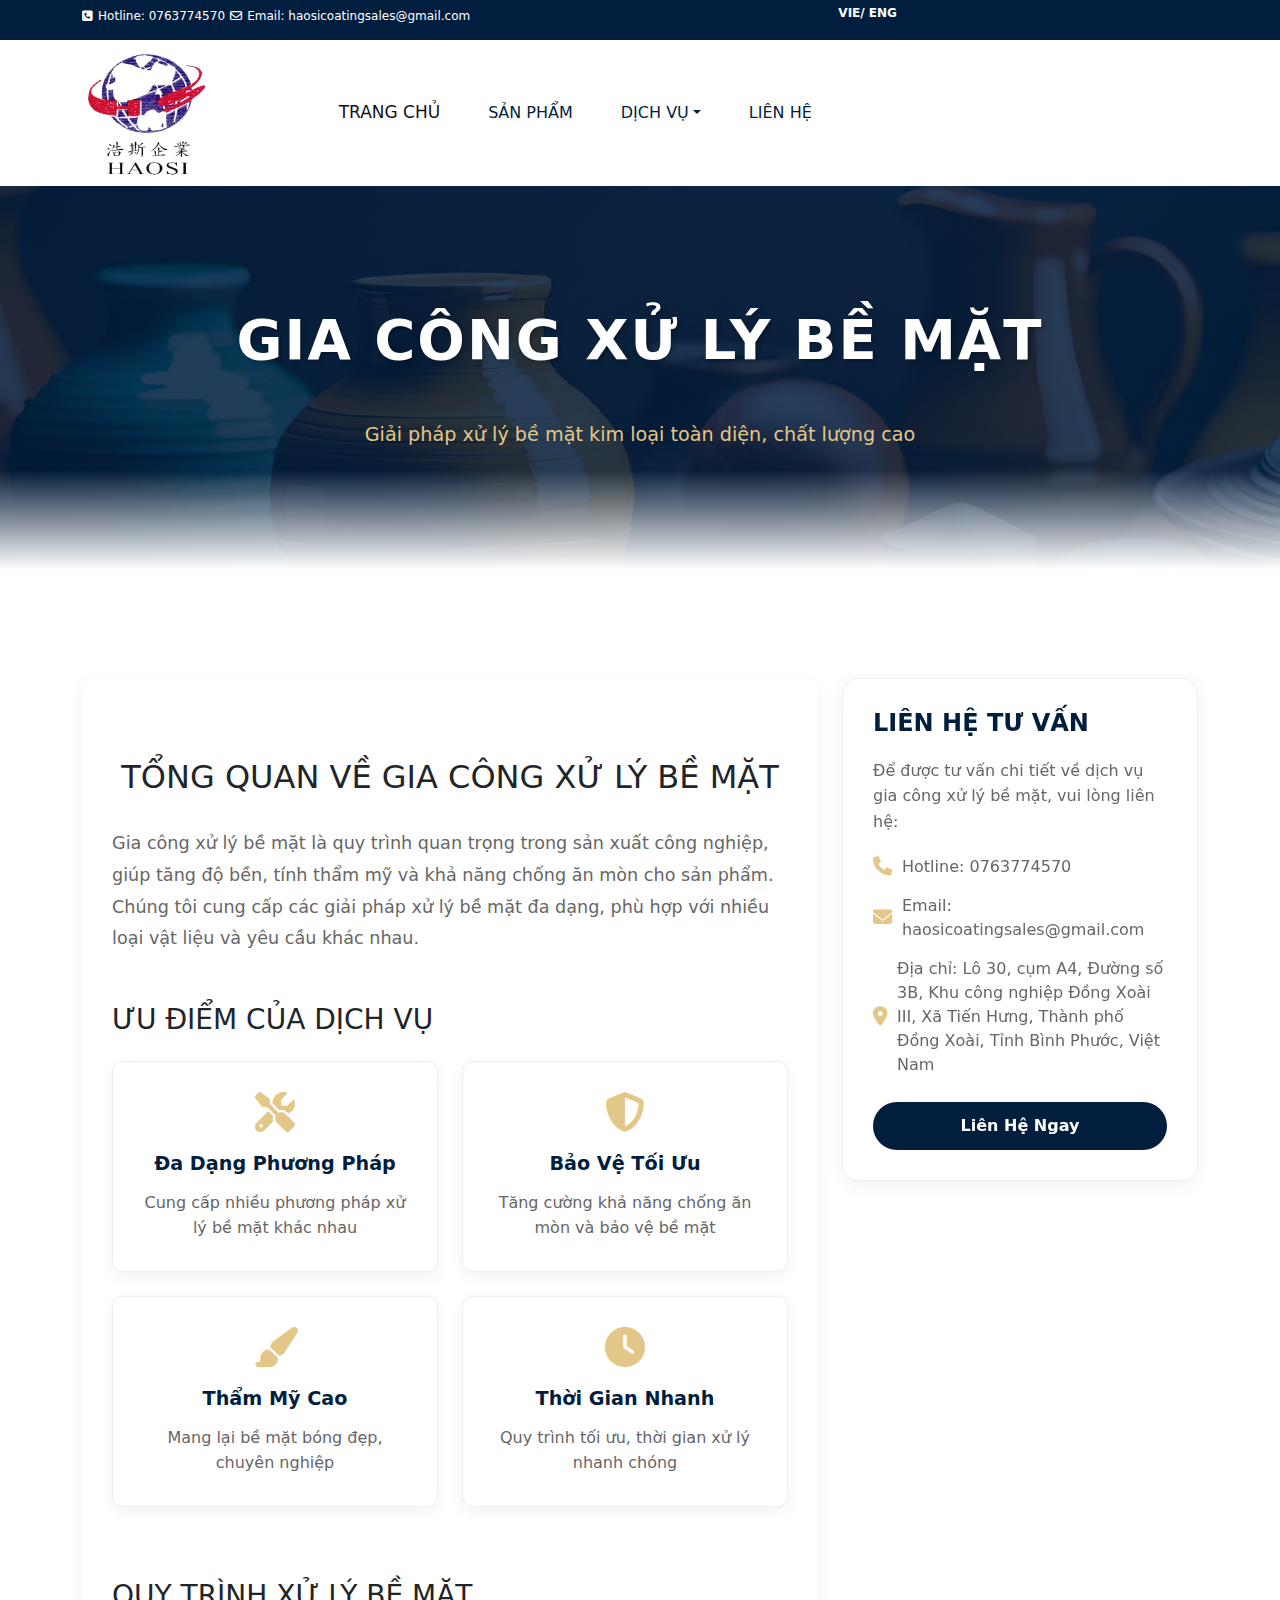
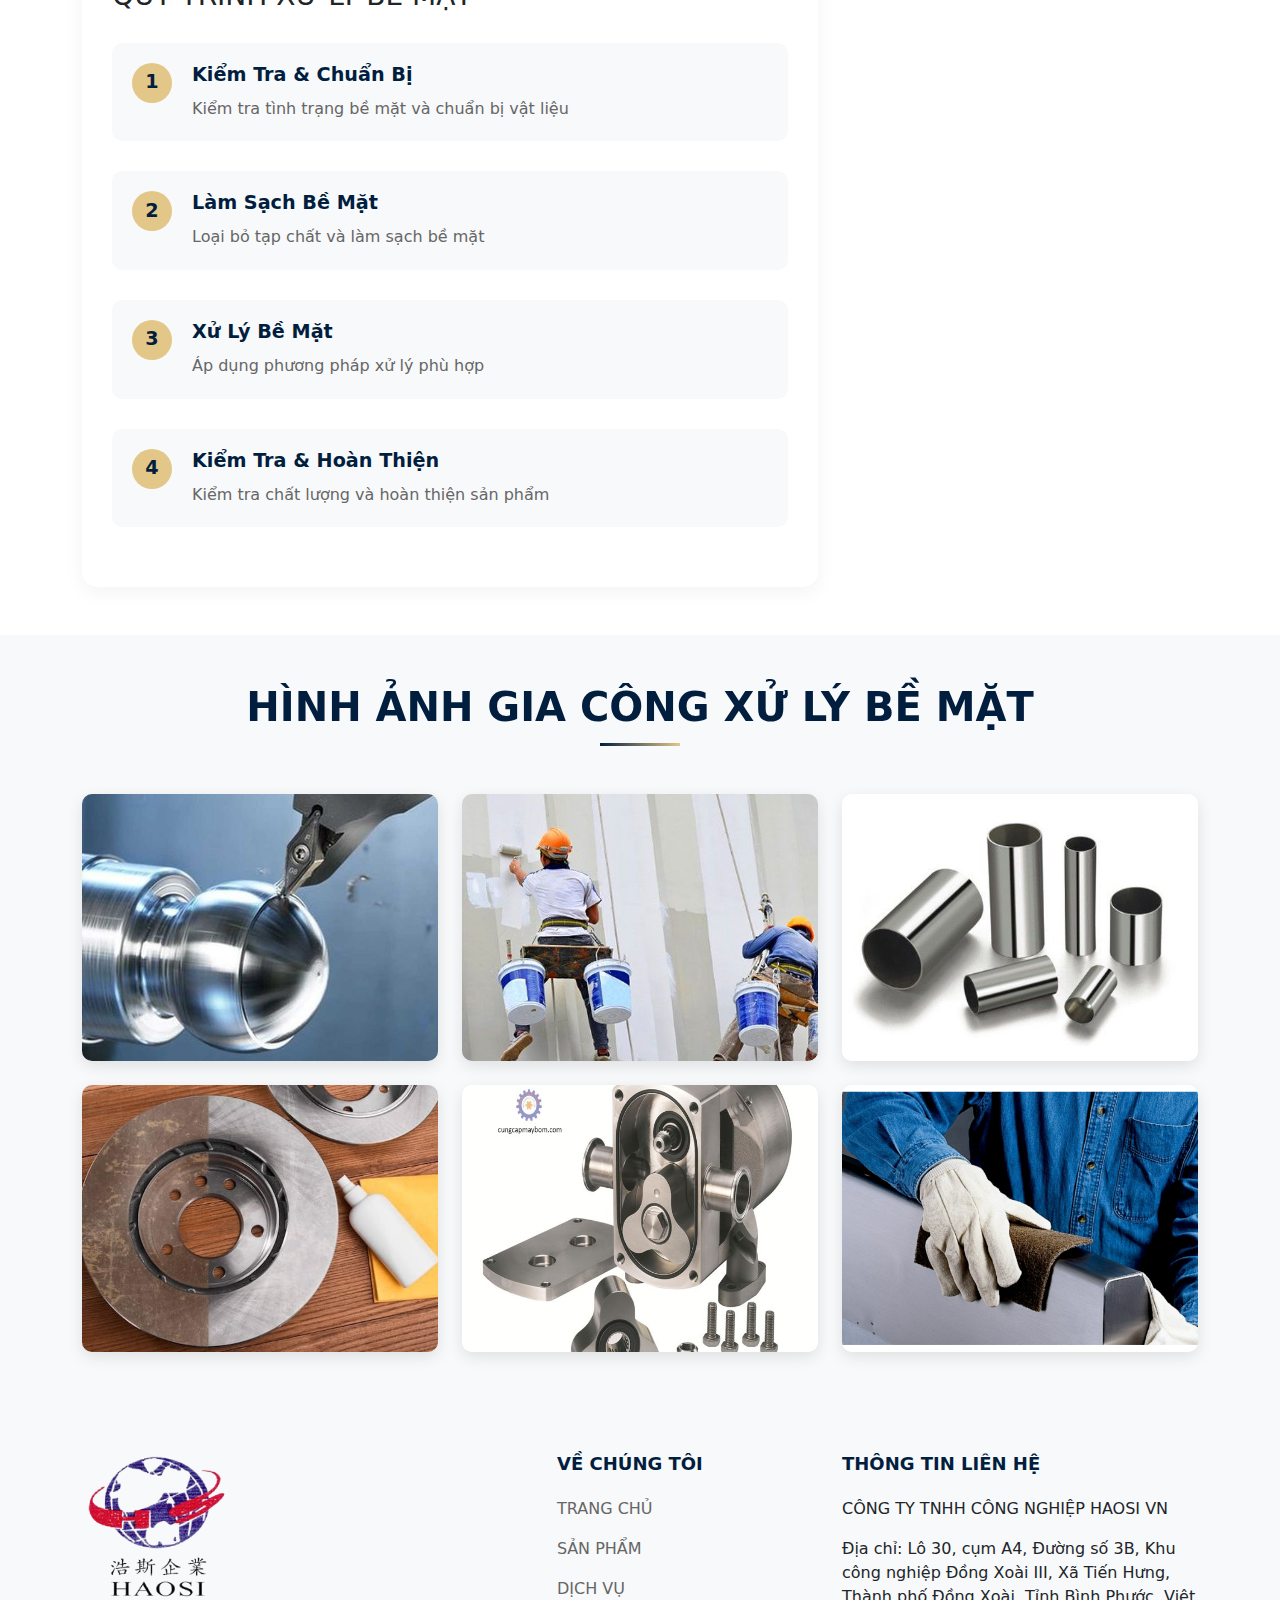
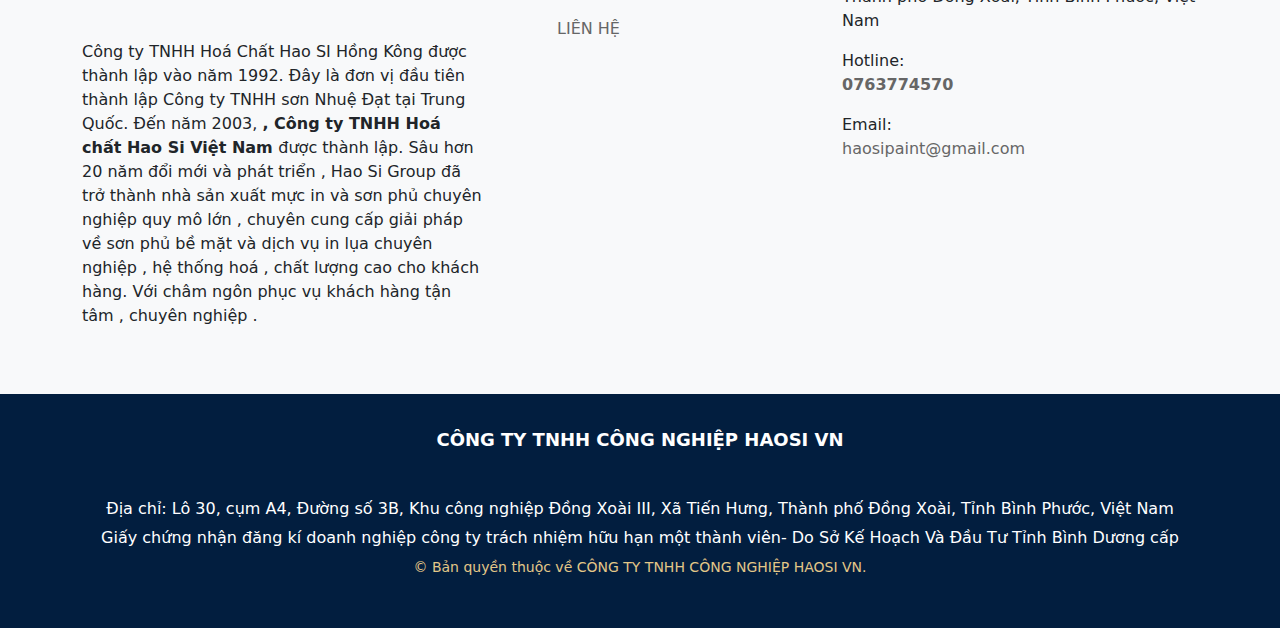
<file: surfaceTreatment.html>
<!DOCTYPE html>
<html lang="en">

<head>
    <meta charset="UTF-8">
    <meta name="viewport" content="width=device-width, initial-scale=1.0">
    <title>Gia Công Xử Lý Bề Mặt - Hao Si Paint</title>
    <link rel="stylesheet" href="./assets/css/style.css">
    <link rel="stylesheet" href="./app.js">
    <link href="https://cdn.jsdelivr.net/npm/bootstrap@5.3.3/dist/css/bootstrap.min.css" rel="stylesheet" integrity="sha384-QWTKZyjpPEjISv5WaRU9OFeRpok6YctnYmDr5pNlyT2bRjXh0JMhjY6hW+ALEwIH" crossorigin="anonymous">
    <link rel="preconnect" href="https://fonts.googleapis.com">
    <link rel="preconnect" href="https://fonts.gstatic.com" crossorigin>
    <link href="https://fonts.googleapis.com/css2?family=Roboto:ital,wght@0,100..900;1,100..900&display=swap" rel="stylesheet">
    <link rel="stylesheet" href="https://cdnjs.cloudflare.com/ajax/libs/font-awesome/6.7.2/css/all.min.css" integrity="sha512-Evv84Mr4kqVGRNSgIGL/F/aIDqQb7xQ2vcrdIwxfjThSH8CSR7PBEakCr51Ck+w+/U6swU2Im1vVX0SVk9ABhg==" crossorigin="anonymous" referrerpolicy="no-referrer"
    />
</head>

<body>
    <!-- header -->
    <header>
        <div class="header__contact">
            <div class="header__top container">
                <div class="row">


                    <div class="header__left col-sm-8">
                        <p>
                            <i class="fa fa-light fa-square-phone"></i>
                            <span><a href="tel:0367504353">Hotline: 0763774570</a></span>
                            <i class="fa fa-regular fa-envelope email"></i>
                            <span><a href="mailto:haosicoatingsales@gmail.com">Email: haosicoatingsales@gmail.com</a></span>
                        </p>


                    </div>
                    <div class=" header__right col-sm-4 ">
                        <p>
                            <span>
                    <a href="">VIE</a>/
                    <a href="">ENG</a>
                </span>
                        </p>
                    </div>
                </div>
            </div>
        </div>
        <nav class="navbar navbar-expand-lg navbar_text ">
            <div class="container">
                <div class="logo_menu">
                    <div class="logo">
                        <a href="index.html">
                            <img src="./assets/img/haosilogo.png" alt="CÔNG TY TNHH CÔNG NGHIỆP HAOSI VN">
                        </a>
                    </div>
                </div>
                <a class="navbar-brand" href="index.html">TRANG CHỦ</a>
                <button class="navbar-toggler" type="button" data-bs-toggle="collapse" data-bs-target="#navbarNavDropdown" aria-controls="navbarNavDropdown" aria-expanded="false" aria-label="Toggle navigation">
      <span class="navbar-toggler-icon"></span>
    </button>
                <div class="collapse navbar-collapse" id="navbarNavDropdown">
                    <ul class="navbar-nav">
                        <li class="nav-item">
                            <a class="nav-link active" aria-current="page" href="introduce.html">SẢN PHẨM</a>
                        </li>
                        <li class="nav-item">
                            <a class="nav-link nav-link dropdown-toggle" href="#">DỊCH VỤ</a>
                            <ul class="dropdown-menu">
                                <li><a class="dropdown-item" href="VacuumPlating.html">Xi mạ chân không</a></li>
                                <li>
                                    <a class="dropdown-item" href="surfaceTreatment.html">Gia công xử lý bề mặt</a>
                                </li>

                            </ul>
                        </li>
                        <li class="nav-item">
                            <a class="nav-link" href="contact.html">LIÊN HỆ</a>
                        </li>

                        </li>
                    </ul>
                </div>
            </div>
        </nav>

    </header>

    <!-- Service Banner -->
    <section class="products-banner">
        <div class="container">
            <h1 class="text-center mb-5">GIA CÔNG XỬ LÝ BỀ MẶT</h1>
            <p class="banner-description text-center">Giải pháp xử lý bề mặt kim loại toàn diện, chất lượng cao</p>
        </div>
    </section>

    <!-- Service Content -->
    <section class="service-content py-5">
        <div class="container">
            <div class="row">
                <div class="col-lg-8">
                    <div class="service-main">
                        <h2 class="titlePaint mb-4">TỔNG QUAN VỀ GIA CÔNG XỬ LÝ BỀ MẶT</h2>
                        <div class="service-description">
                            <p>Gia công xử lý bề mặt là quy trình quan trọng trong sản xuất công nghiệp, giúp tăng độ bền, tính thẩm mỹ và khả năng chống ăn mòn cho sản phẩm. Chúng tôi cung cấp các giải pháp xử lý bề mặt đa dạng, phù hợp với nhiều loại vật
                                liệu và yêu cầu khác nhau.</p>
                        </div>

                        <div class="service-features mt-5">
                            <h3 class="mb-4">ƯU ĐIỂM CỦA DỊCH VỤ</h3>
                            <div class="row">
                                <div class="col-md-6 mb-4">
                                    <div class="feature-card">
                                        <i class="fas fa-tools"></i>
                                        <h4>Đa Dạng Phương Pháp</h4>
                                        <p>Cung cấp nhiều phương pháp xử lý bề mặt khác nhau</p>
                                    </div>
                                </div>
                                <div class="col-md-6 mb-4">
                                    <div class="feature-card">
                                        <i class="fas fa-shield-alt"></i>
                                        <h4>Bảo Vệ Tối Ưu</h4>
                                        <p>Tăng cường khả năng chống ăn mòn và bảo vệ bề mặt</p>
                                    </div>
                                </div>
                                <div class="col-md-6 mb-4">
                                    <div class="feature-card">
                                        <i class="fas fa-paint-brush"></i>
                                        <h4>Thẩm Mỹ Cao</h4>
                                        <p>Mang lại bề mặt bóng đẹp, chuyên nghiệp</p>
                                    </div>
                                </div>
                                <div class="col-md-6 mb-4">
                                    <div class="feature-card">
                                        <i class="fas fa-clock"></i>
                                        <h4>Thời Gian Nhanh</h4>
                                        <p>Quy trình tối ưu, thời gian xử lý nhanh chóng</p>
                                    </div>
                                </div>
                            </div>
                        </div>

                        <div class="service-process mt-5">
                            <h3 class="mb-4">QUY TRÌNH XỬ LÝ BỀ MẶT</h3>
                            <div class="process-steps">
                                <div class="step">
                                    <div class="step-number">1</div>
                                    <div class="step-content">
                                        <h4>Kiểm Tra & Chuẩn Bị</h4>
                                        <p>Kiểm tra tình trạng bề mặt và chuẩn bị vật liệu</p>
                                    </div>
                                </div>
                                <div class="step">
                                    <div class="step-number">2</div>
                                    <div class="step-content">
                                        <h4>Làm Sạch Bề Mặt</h4>
                                        <p>Loại bỏ tạp chất và làm sạch bề mặt</p>
                                    </div>
                                </div>
                                <div class="step">
                                    <div class="step-number">3</div>
                                    <div class="step-content">
                                        <h4>Xử Lý Bề Mặt</h4>
                                        <p>Áp dụng phương pháp xử lý phù hợp</p>
                                    </div>
                                </div>
                                <div class="step">
                                    <div class="step-number">4</div>
                                    <div class="step-content">
                                        <h4>Kiểm Tra & Hoàn Thiện</h4>
                                        <p>Kiểm tra chất lượng và hoàn thiện sản phẩm</p>
                                    </div>
                                </div>
                            </div>
                        </div>
                    </div>
                </div>
                <div class="col-lg-4">
                    <div class="service-sidebar">
                        <div class="contact-box">
                            <h3>LIÊN HỆ TƯ VẤN</h3>
                            <p>Để được tư vấn chi tiết về dịch vụ gia công xử lý bề mặt, vui lòng liên hệ:</p>
                            <ul class="contact-info">
                                <li><i class="fas fa-phone"></i> Hotline: 0763774570</li>
                                <li><i class="fas fa-envelope"></i> Email: haosicoatingsales@gmail.com</li>
                                <li><i class="fas fa-map-marker-alt"></i> Địa chỉ: Lô 30, cụm A4, Đường số 3B, Khu công nghiệp Đồng Xoài III, Xã Tiến Hưng, Thành phố Đồng Xoài, Tỉnh Bình Phước, Việt Nam</li>
                            </ul>
                            <a href="contact.html" class="btn-contact">Liên Hệ Ngay</a>
                        </div>
                    </div>
                </div>
            </div>
        </div>
    </section>

    <!-- Image Gallery -->
    <section class="gallery-section py-5">
        <div class="container">
            <h2 class="text-center mb-5">HÌNH ẢNH GIA CÔNG XỬ LÝ BỀ MẶT</h2>
            <div class="row g-4">
                <div class="col-md-4">
                    <div class="gallery-item">
                        <img src="./assets/img/surface-treatment-1.jpg" alt="Xử lý bề mặt" class="img-fluid">
                        <div class="gallery-overlay">
                            <h4>Quy Trình Xử Lý</h4>
                            <p>Phương pháp xử lý bề mặt chuyên nghiệp</p>
                        </div>
                    </div>
                </div>
                <div class="col-md-4">
                    <div class="gallery-item">
                        <img src="./assets/img/surface-treatment-2.jpg" alt="Thiết bị xử lý" class="img-fluid">
                        <div class="gallery-overlay">
                            <h4>Thiết Bị Hiện Đại</h4>
                            <p>Máy móc tiên tiến, công nghệ cao</p>
                        </div>
                    </div>
                </div>
                <div class="col-md-4">
                    <div class="gallery-item">
                        <img src="./assets/img/surface-treatment-3.jpg" alt="Sản phẩm hoàn thiện" class="img-fluid">
                        <div class="gallery-overlay">
                            <h4>Sản Phẩm Hoàn Thiện</h4>
                            <p>Bề mặt bóng đẹp, chất lượng cao</p>
                        </div>
                    </div>
                </div>
                <div class="col-md-4">
                    <div class="gallery-item">
                        <img src="./assets/img/surface-treatment-4.jpg" alt="Kiểm tra chất lượng" class="img-fluid">
                        <div class="gallery-overlay">
                            <h4>Kiểm Tra Chất Lượng</h4>
                            <p>Quy trình kiểm tra nghiêm ngặt</p>
                        </div>
                    </div>
                </div>
                <div class="col-md-4">
                    <div class="gallery-item">
                        <img src="./assets/img/surface-treatment-5.jpg" alt="Ứng dụng đa dạng" class="img-fluid">
                        <div class="gallery-overlay">
                            <h4>Đa Dạng Ứng Dụng</h4>
                            <p>Áp dụng cho nhiều loại sản phẩm</p>
                        </div>
                    </div>
                </div>
                <div class="col-md-4">
                    <div class="gallery-item">
                        <img src="./assets/img/surface-treatment-6.jpg" alt="Kho sản phẩm" class="img-fluid">
                        <div class="gallery-overlay">
                            <h4>Kho Sản Phẩm</h4>
                            <p>Hệ thống kho bãi rộng rãi</p>
                        </div>
                    </div>
                </div>
            </div>
        </div>
    </section>

    <!-- contact -->
    <section class="contact">
        <div class="container">
            <div class="row">
                <div class="col-sm-5">
                    <div class="contact__block">
                        <div class="contact__block-logo">
                            <a href="index.html">
                                <img src="./assets/img/haosilogo.png" alt="">
                            </a>
                        </div>
                        <div class="contact__block-desc">
                            <p>
                                <span>
                                    Công ty TNHH Hoá Chất Hao SI Hồng Kông được thành lập vào năm 1992. Đây là đơn vị đầu tiên thành lập Công ty TNHH sơn Nhuệ Đạt tại Trung Quốc. Đến năm 2003,
                                    <strong>, Công ty TNHH Hoá chất Hao Si Việt Nam </strong>
                                    được thành lập. Sâu hơn 20 năm đổi mới và phát triển , Hao Si Group đã trở thành nhà sản xuất mực in và sơn phủ chuyên nghiệp quy mô lớn , chuyên cung cấp giải pháp về sơn phủ bề mặt và dịch vụ in lụa chuyên nghiệp , hệ thống hoá , chất lượng cao cho khách hàng. Với châm ngôn phục vụ khách hàng tận tâm , chuyên nghiệp .
                                </span>
                            </p>

                        </div>
                    </div>
                </div>
                <div class="col-sm-3">
                    <div class="contact__aboutMe">
                        <p class="contact__aboutMe-title">VỀ CHÚNG TÔI</p>
                        <div class="contact__aboutMe-content">
                            <p>
                                <a href="index.html">TRANG CHỦ</a>
                            </p>
                            <p>
                                <a href="introduce.html">SẢN PHẨM</a>
                            </p>
                            <p>
                                <a href="">DỊCH VỤ</a>
                            </p>
                            <p>
                                <a href="contact.html">LIÊN HỆ</a>
                            </p>
                        </div>
                    </div>
                </div>
                <div class="col-sm-4">
                    <div class="contact__infor">
                        <p class="contact__infor-title">THÔNG TIN LIÊN HỆ</p>
                        <p>CÔNG TY TNHH CÔNG NGHIỆP HAOSI VN</p>
                        <p>Địa chỉ: Lô 30, cụm A4, Đường số 3B, Khu công nghiệp Đồng Xoài III, Xã Tiến Hưng, Thành phố Đồng Xoài, Tỉnh Bình Phước, Việt Nam</p>
                        <p>Hotline: <strong>
                            <a href="">0763774570</a>
                        </strong></p>
                        <p>Email:
                            <a href="">haosipaint@gmail.com</a>
                        </p>
                    </div>

                </div>
            </div>
        </div>
    </section>
    <!-- footer -->
    <footer class="footer">
        <div class="container">
            <p class="footer__text">
                <span class="footer__text-title">CÔNG TY TNHH CÔNG NGHIỆP HAOSI VN</span>
                <br> Địa chỉ: Lô 30, cụm A4, Đường số 3B, Khu công nghiệp Đồng Xoài III, Xã Tiến Hưng, Thành phố Đồng Xoài, Tỉnh Bình Phước, Việt Nam
                <br> Giấy chứng nhận đăng kí doanh nghiệp công ty trách nhiệm hữu hạn một thành viên- Do Sở Kế Hoạch Và Đầu Tư Tỉnh Bình Dương cấp
                <br>
                <small>
    © Bản quyền thuộc về CÔNG TY TNHH CÔNG NGHIỆP HAOSI VN. 
</small>
            </p>
        </div>
    </footer>

    <script src="app.js"></script>
    <script src="https://cdn.jsdelivr.net/npm/bootstrap@5.3.3/dist/js/bootstrap.bundle.min.js" integrity="sha384-YvpcrYf0tY3lHB60NNkmXc5s9fDVZLESaAA55NDzOxhy9GkcIdslK1eN7N6jIeHz" crossorigin="anonymous"></script>
    <script src="https://cdnjs.cloudflare.com/ajax/libs/jquery/3.7.1/jquery.min.js" integrity="sha512-v2CJ7UaYy4JwqLDIrZUI/4hqeoQieOmAZNXBeQyjo21dadnwR+8ZaIJVT8EE2iyI61OV8e6M8PP2/4hpQINQ/g==" crossorigin="anonymous" referrerpolicy="no-referrer"></script>
</body>

</html>
</file>
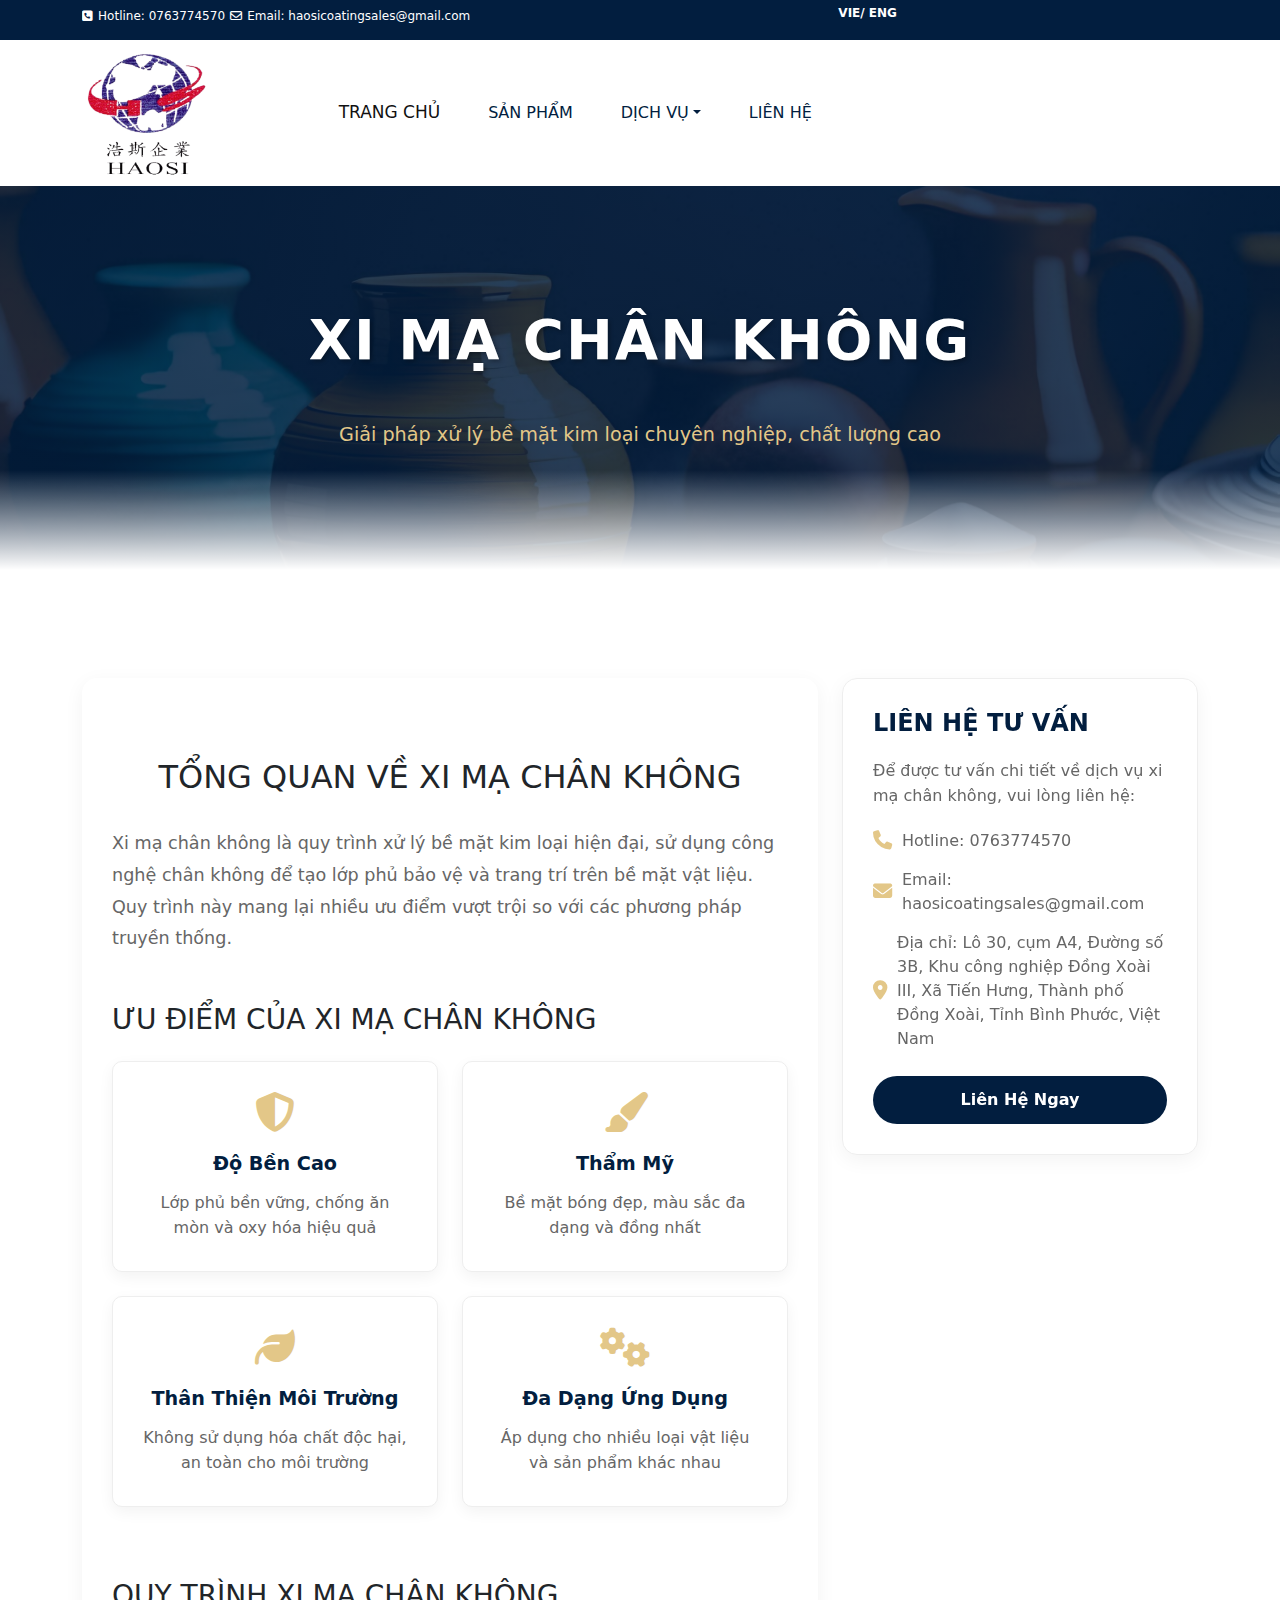
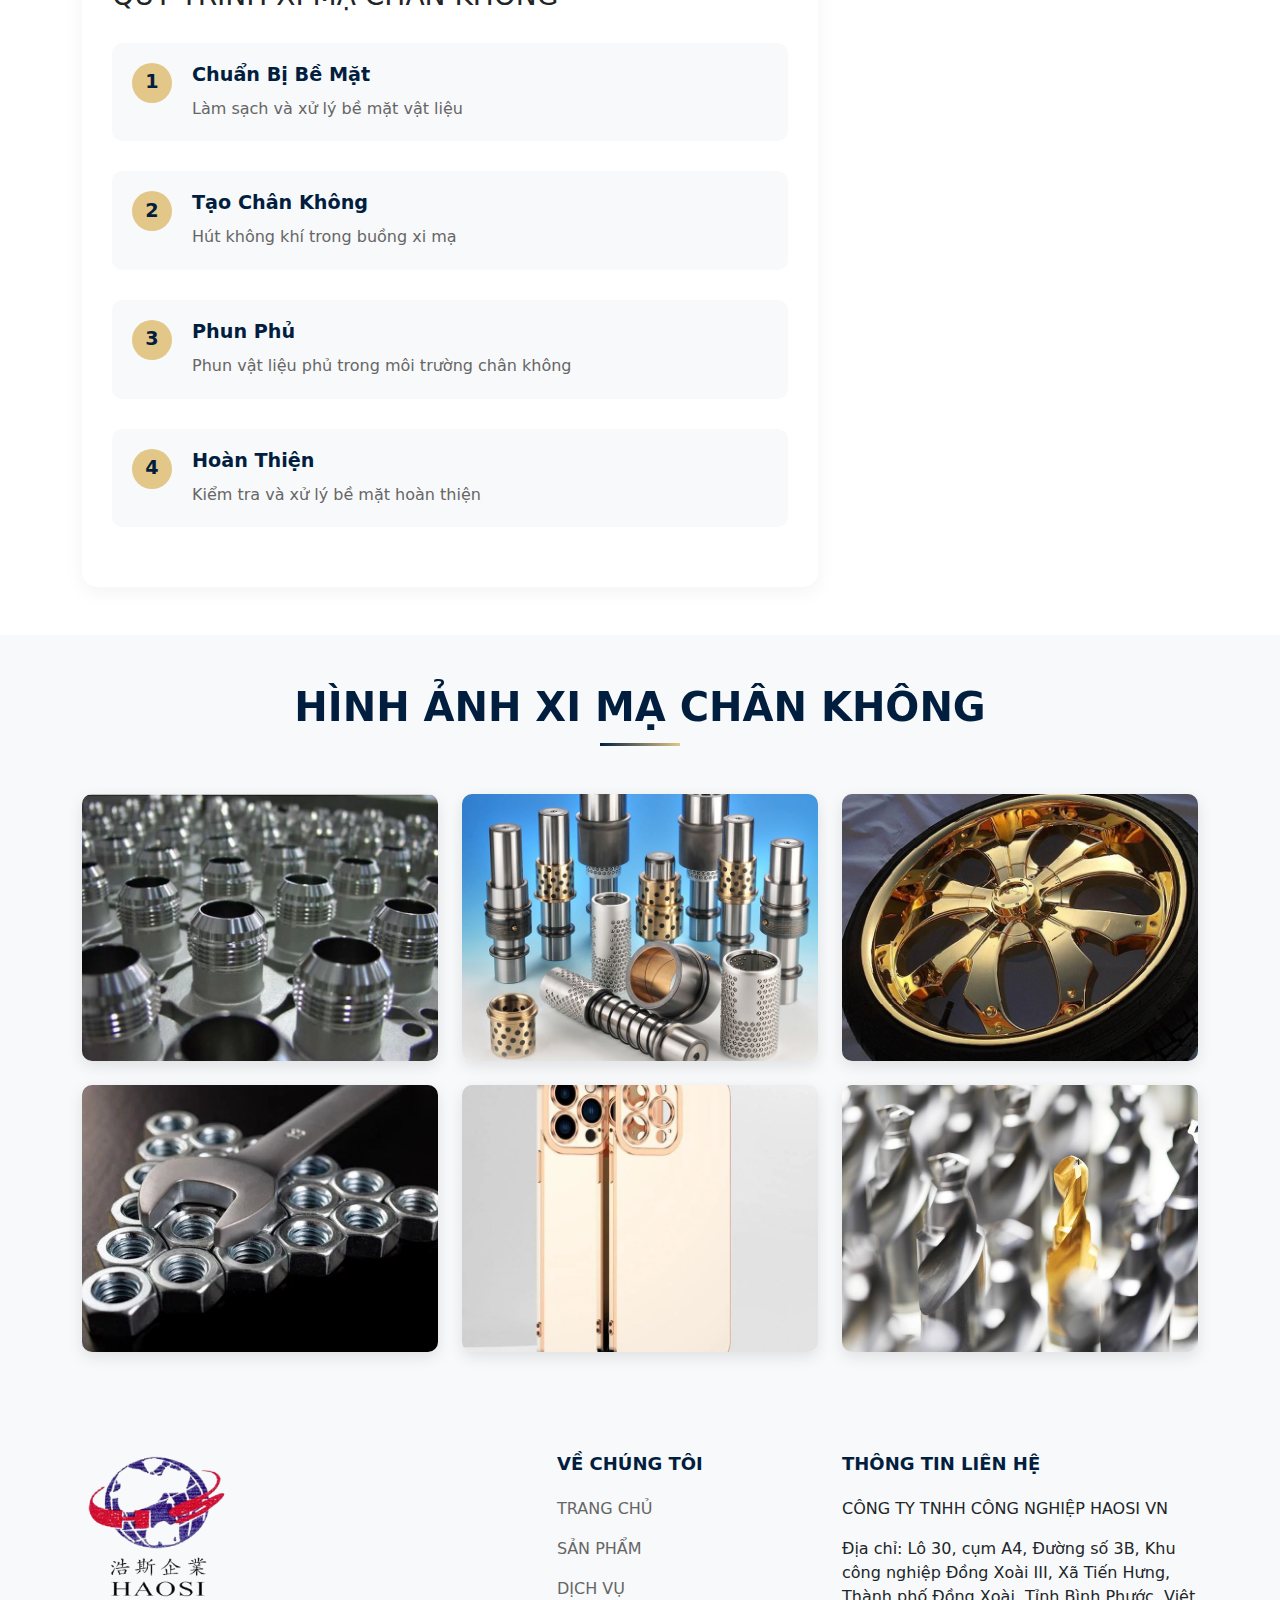
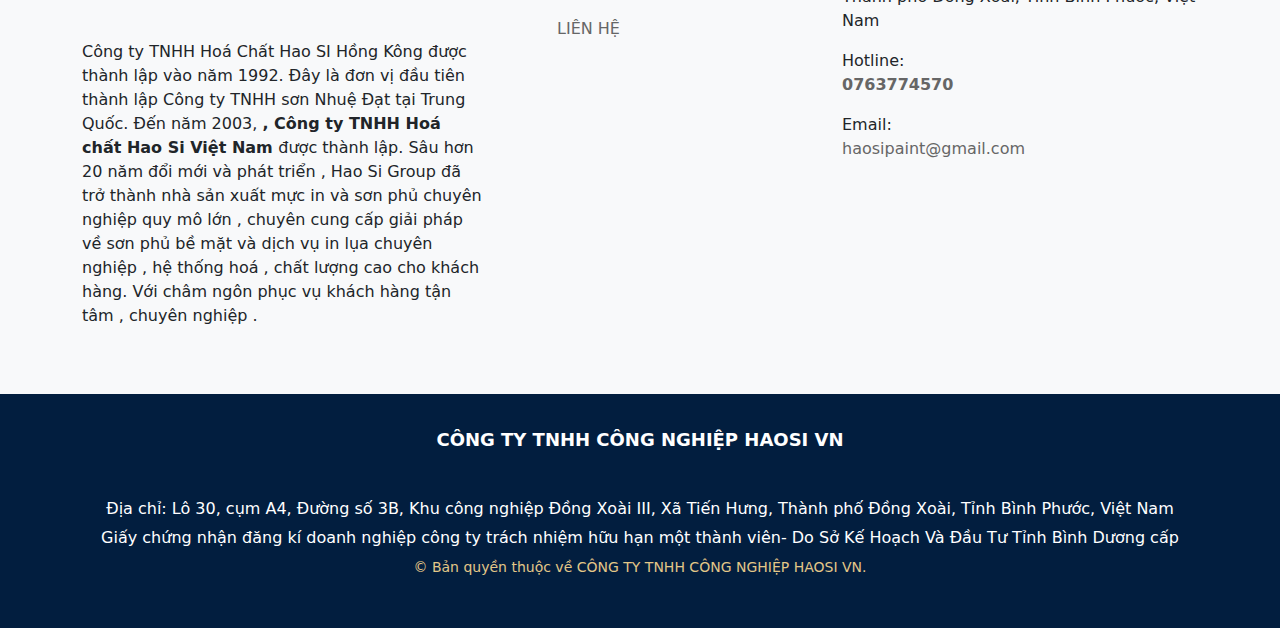
<file: VacuumPlating.html>
<!DOCTYPE html>
<html lang="en">

<head>
    <meta charset="UTF-8">
    <meta name="viewport" content="width=device-width, initial-scale=1.0">
    <title>Xi Mạ Chân Không - Hao Si Paint</title>
    <link rel="stylesheet" href="./assets/css/style.css">
    <link rel="stylesheet" href="./app.js">
    <link href="https://cdn.jsdelivr.net/npm/bootstrap@5.3.3/dist/css/bootstrap.min.css" rel="stylesheet" integrity="sha384-QWTKZyjpPEjISv5WaRU9OFeRpok6YctnYmDr5pNlyT2bRjXh0JMhjY6hW+ALEwIH" crossorigin="anonymous">
    <link rel="preconnect" href="https://fonts.googleapis.com">
    <link rel="preconnect" href="https://fonts.gstatic.com" crossorigin>
    <link href="https://fonts.googleapis.com/css2?family=Roboto:ital,wght@0,100..900;1,100..900&display=swap" rel="stylesheet">
    <link rel="stylesheet" href="https://cdnjs.cloudflare.com/ajax/libs/font-awesome/6.7.2/css/all.min.css" integrity="sha512-Evv84Mr4kqVGRNSgIGL/F/aIDqQb7xQ2vcrdIwxfjThSH8CSR7PBEakCr51Ck+w+/U6swU2Im1vVX0SVk9ABhg==" crossorigin="anonymous" referrerpolicy="no-referrer"
    />
</head>

<body>
    <!-- header -->
    <header>
        <div class="header__contact">
            <div class="header__top container">
                <div class="row">


                    <div class="header__left col-sm-8">
                        <p>
                            <i class="fa fa-light fa-square-phone"></i>
                            <span><a href="tel:0367504353">Hotline: 0763774570</a></span>
                            <i class="fa fa-regular fa-envelope email"></i>
                            <span><a href="mailto:haosicoatingsales@gmail.com">Email: haosicoatingsales@gmail.com</a></span>
                        </p>


                    </div>
                    <div class=" header__right col-sm-4 ">
                        <p>
                            <span>
                    <a href="">VIE</a>/
                    <a href="">ENG</a>
                </span>
                        </p>
                    </div>
                </div>
            </div>
        </div>
        <nav class="navbar navbar-expand-lg navbar_text ">
            <div class="container">
                <div class="logo_menu">
                    <div class="logo">
                        <a href="index.html">
                            <img src="./assets/img/haosilogo.png" alt="CÔNG TY TNHH CÔNG NGHIỆP HAOSI VN">
                        </a>
                    </div>
                </div>
                <a class="navbar-brand" href="index.html">TRANG CHỦ</a>
                <button class="navbar-toggler" type="button" data-bs-toggle="collapse" data-bs-target="#navbarNavDropdown" aria-controls="navbarNavDropdown" aria-expanded="false" aria-label="Toggle navigation">
      <span class="navbar-toggler-icon"></span>
    </button>
                <div class="collapse navbar-collapse" id="navbarNavDropdown">
                    <ul class="navbar-nav">
                        <li class="nav-item">
                            <a class="nav-link active" aria-current="page" href="introduce.html">SẢN PHẨM</a>
                        </li>
                        <li class="nav-item">
                            <a class="nav-link nav-link dropdown-toggle" href="#">DỊCH VỤ</a>
                            <ul class="dropdown-menu">
                                <li><a class="dropdown-item" href="VacuumPlating.html">Xi mạ chân không</a></li>
                                <li>
                                    <a class="dropdown-item" href="surfaceTreatment.html">Gia công xử lý bề mặt</a>
                                </li>

                            </ul>
                        </li>
                        <li class="nav-item">
                            <a class="nav-link" href="contact.html">LIÊN HỆ</a>
                        </li>

                        </li>
                    </ul>
                </div>
            </div>
        </nav>

    </header>

    <!-- Service Banner -->
    <section class="products-banner">
        <div class="container">
            <h1 class="text-center mb-5">XI MẠ CHÂN KHÔNG</h1>
            <p class="banner-description text-center">Giải pháp xử lý bề mặt kim loại chuyên nghiệp, chất lượng cao</p>
        </div>
    </section>

    <!-- Service Content -->
    <section class="service-content py-5">
        <div class="container">
            <div class="row">
                <div class="col-lg-8">
                    <div class="service-main">
                        <h2 class="titlePaint mb-4">TỔNG QUAN VỀ XI MẠ CHÂN KHÔNG</h2>
                        <div class="service-description">
                            <p>Xi mạ chân không là quy trình xử lý bề mặt kim loại hiện đại, sử dụng công nghệ chân không để tạo lớp phủ bảo vệ và trang trí trên bề mặt vật liệu. Quy trình này mang lại nhiều ưu điểm vượt trội so với các phương pháp truyền
                                thống.
                            </p>
                        </div>

                        <div class="service-features mt-5">
                            <h3 class="mb-4">ƯU ĐIỂM CỦA XI MẠ CHÂN KHÔNG</h3>
                            <div class="row">
                                <div class="col-md-6 mb-4">
                                    <div class="feature-card">
                                        <i class="fas fa-shield-alt"></i>
                                        <h4>Độ Bền Cao</h4>
                                        <p>Lớp phủ bền vững, chống ăn mòn và oxy hóa hiệu quả</p>
                                    </div>
                                </div>
                                <div class="col-md-6 mb-4">
                                    <div class="feature-card">
                                        <i class="fas fa-paint-brush"></i>
                                        <h4>Thẩm Mỹ</h4>
                                        <p>Bề mặt bóng đẹp, màu sắc đa dạng và đồng nhất</p>
                                    </div>
                                </div>
                                <div class="col-md-6 mb-4">
                                    <div class="feature-card">
                                        <i class="fas fa-leaf"></i>
                                        <h4>Thân Thiện Môi Trường</h4>
                                        <p>Không sử dụng hóa chất độc hại, an toàn cho môi trường</p>
                                    </div>
                                </div>
                                <div class="col-md-6 mb-4">
                                    <div class="feature-card">
                                        <i class="fas fa-cogs"></i>
                                        <h4>Đa Dạng Ứng Dụng</h4>
                                        <p>Áp dụng cho nhiều loại vật liệu và sản phẩm khác nhau</p>
                                    </div>
                                </div>
                            </div>
                        </div>

                        <div class="service-process mt-5">
                            <h3 class="mb-4">QUY TRÌNH XI MẠ CHÂN KHÔNG</h3>
                            <div class="process-steps">
                                <div class="step">
                                    <div class="step-number">1</div>
                                    <div class="step-content">
                                        <h4>Chuẩn Bị Bề Mặt</h4>
                                        <p>Làm sạch và xử lý bề mặt vật liệu</p>
                                    </div>
                                </div>
                                <div class="step">
                                    <div class="step-number">2</div>
                                    <div class="step-content">
                                        <h4>Tạo Chân Không</h4>
                                        <p>Hút không khí trong buồng xi mạ</p>
                                    </div>
                                </div>
                                <div class="step">
                                    <div class="step-number">3</div>
                                    <div class="step-content">
                                        <h4>Phun Phủ</h4>
                                        <p>Phun vật liệu phủ trong môi trường chân không</p>
                                    </div>
                                </div>
                                <div class="step">
                                    <div class="step-number">4</div>
                                    <div class="step-content">
                                        <h4>Hoàn Thiện</h4>
                                        <p>Kiểm tra và xử lý bề mặt hoàn thiện</p>
                                    </div>
                                </div>
                            </div>
                        </div>
                    </div>
                </div>
                <div class="col-lg-4">
                    <div class="service-sidebar">
                        <div class="contact-box">
                            <h3>LIÊN HỆ TƯ VẤN</h3>
                            <p>Để được tư vấn chi tiết về dịch vụ xi mạ chân không, vui lòng liên hệ:</p>
                            <ul class="contact-info">
                                <li><i class="fas fa-phone"></i> Hotline: 0763774570</li>
                                <li><i class="fas fa-envelope"></i> Email: haosicoatingsales@gmail.com</li>
                                <li><i class="fas fa-map-marker-alt"></i> Địa chỉ: Lô 30, cụm A4, Đường số 3B, Khu công nghiệp Đồng Xoài III, Xã Tiến Hưng, Thành phố Đồng Xoài, Tỉnh Bình Phước, Việt Nam</li>
                            </ul>
                            <a href="contact.html" class="btn-contact">Liên Hệ Ngay</a>
                        </div>
                    </div>
                </div>
            </div>
        </div>
    </section>

    <!-- Image Gallery -->
    <section class="gallery-section py-5">
        <div class="container">
            <h2 class="text-center mb-5">HÌNH ẢNH XI MẠ CHÂN KHÔNG</h2>
            <div class="row g-4">
                <div class="col-md-4">
                    <div class="gallery-item">
                        <img src="./assets/img/vacuum-plating-1.jpg" alt="Xi mạ chân không" class="img-fluid">
                        <div class="gallery-overlay">
                            <h4>Quy Trình Xi Mạ</h4>
                            <p>Môi trường chân không chuyên nghiệp</p>
                        </div>
                    </div>
                </div>
                <div class="col-md-4">
                    <div class="gallery-item">
                        <img src="./assets/img/vacuum-plating-2.jpg" alt="Thiết bị xi mạ" class="img-fluid">
                        <div class="gallery-overlay">
                            <h4>Thiết Bị Hiện Đại</h4>
                            <p>Máy móc tiên tiến, công nghệ cao</p>
                        </div>
                    </div>
                </div>
                <div class="col-md-4">
                    <div class="gallery-item">
                        <img src="./assets/img/vacuum-plating-3.jpg" alt="Sản phẩm xi mạ" class="img-fluid">
                        <div class="gallery-overlay">
                            <h4>Sản Phẩm Hoàn Thiện</h4>
                            <p>Bề mặt bóng đẹp, chất lượng cao</p>
                        </div>
                    </div>
                </div>
                <div class="col-md-4">
                    <div class="gallery-item">
                        <img src="./assets/img/vacuum-plating-4.jpg" alt="Kiểm tra chất lượng" class="img-fluid">
                        <div class="gallery-overlay">
                            <h4>Kiểm Tra Chất Lượng</h4>
                            <p>Quy trình kiểm tra nghiêm ngặt</p>
                        </div>
                    </div>
                </div>
                <div class="col-md-4">
                    <div class="gallery-item">
                        <img src="./assets/img/vacuum-plating-5.jpg" alt="Ứng dụng xi mạ" class="img-fluid">
                        <div class="gallery-overlay">
                            <h4>Đa Dạng Ứng Dụng</h4>
                            <p>Áp dụng cho nhiều loại sản phẩm</p>
                        </div>
                    </div>
                </div>
                <div class="col-md-4">
                    <div class="gallery-item">
                        <img src="./assets/img/vacuum-plating-6.jpg" alt="Kho sản phẩm" class="img-fluid">
                        <div class="gallery-overlay">
                            <h4>Kho Sản Phẩm</h4>
                            <p>Hệ thống kho bãi rộng rãi</p>
                        </div>
                    </div>
                </div>
            </div>
        </div>
    </section>

    <!-- contact -->
    <section class="contact">
        <div class="container">
            <div class="row">
                <div class="col-sm-5">
                    <div class="contact__block">
                        <div class="contact__block-logo">
                            <a href="index.html">
                                <img src="./assets/img/haosilogo.png" alt="">
                            </a>
                        </div>
                        <div class="contact__block-desc">
                            <p>
                                <span>
                                    Công ty TNHH Hoá Chất Hao SI Hồng Kông được thành lập vào năm 1992. Đây là đơn vị đầu tiên thành lập Công ty TNHH sơn Nhuệ Đạt tại Trung Quốc. Đến năm 2003,
                                    <strong>, Công ty TNHH Hoá chất Hao Si Việt Nam </strong>
                                    được thành lập. Sâu hơn 20 năm đổi mới và phát triển , Hao Si Group đã trở thành nhà sản xuất mực in và sơn phủ chuyên nghiệp quy mô lớn , chuyên cung cấp giải pháp về sơn phủ bề mặt và dịch vụ in lụa chuyên nghiệp , hệ thống hoá , chất lượng cao cho khách hàng. Với châm ngôn phục vụ khách hàng tận tâm , chuyên nghiệp .
                                </span>
                            </p>

                        </div>
                    </div>
                </div>
                <div class="col-sm-3">
                    <div class="contact__aboutMe">
                        <p class="contact__aboutMe-title">VỀ CHÚNG TÔI</p>
                        <div class="contact__aboutMe-content">
                            <p>
                                <a href="index.html">TRANG CHỦ</a>
                            </p>
                            <p>
                                <a href="introduce.html">SẢN PHẨM</a>
                            </p>
                            <p>
                                <a href="">DỊCH VỤ</a>
                            </p>
                            <p>
                                <a href="contact.html">LIÊN HỆ</a>
                            </p>
                        </div>
                    </div>
                </div>
                <div class="col-sm-4">
                    <div class="contact__infor">
                        <p class="contact__infor-title">THÔNG TIN LIÊN HỆ</p>
                        <p>CÔNG TY TNHH CÔNG NGHIỆP HAOSI VN</p>
                        <p>Địa chỉ: Lô 30, cụm A4, Đường số 3B, Khu công nghiệp Đồng Xoài III, Xã Tiến Hưng, Thành phố Đồng Xoài, Tỉnh Bình Phước, Việt Nam</p>
                        <p>Hotline: <strong>
                            <a href="">0763774570</a>
                        </strong></p>
                        <p>Email:
                            <a href="">haosipaint@gmail.com</a>
                        </p>
                    </div>

                </div>
            </div>
        </div>
    </section>
    <!-- footer -->
    <footer class="footer">
        <div class="container">
            <p class="footer__text">
                <span class="footer__text-title">CÔNG TY TNHH CÔNG NGHIỆP HAOSI VN</span>
                <br> Địa chỉ: Lô 30, cụm A4, Đường số 3B, Khu công nghiệp Đồng Xoài III, Xã Tiến Hưng, Thành phố Đồng Xoài, Tỉnh Bình Phước, Việt Nam
                <br> Giấy chứng nhận đăng kí doanh nghiệp công ty trách nhiệm hữu hạn một thành viên- Do Sở Kế Hoạch Và Đầu Tư Tỉnh Bình Dương cấp
                <br>
                <small>
    © Bản quyền thuộc về CÔNG TY TNHH CÔNG NGHIỆP HAOSI VN. 
</small>
            </p>
        </div>
    </footer>

    <script src="app.js"></script>
    <script src="https://cdn.jsdelivr.net/npm/bootstrap@5.3.3/dist/js/bootstrap.bundle.min.js" integrity="sha384-YvpcrYf0tY3lHB60NNkmXc5s9fDVZLESaAA55NDzOxhy9GkcIdslK1eN7N6jIeHz" crossorigin="anonymous"></script>
    <script src="https://cdnjs.cloudflare.com/ajax/libs/jquery/3.7.1/jquery.min.js" integrity="sha512-v2CJ7UaYy4JwqLDIrZUI/4hqeoQieOmAZNXBeQyjo21dadnwR+8ZaIJVT8EE2iyI61OV8e6M8PP2/4hpQINQ/g==" crossorigin="anonymous" referrerpolicy="no-referrer"></script>
</body>

</html>
</file>
<file: assets/css/style.css>
html,
body {
    font-family: "Roboto", sans-serif;
    font-optical-sizing: auto;
    font-style: normal;
    font-variation-settings: "wdth" 100;
}

.header__contact {
    width: 100%;
    height: 40px;
    margin: auto;
    display: flex;
    position: sticky;
    top: 0;
    z-index: 999;
    background: #021e3f;
    justify-content: space-between;
    align-items: center;
    padding: 0 15px;
    overflow-x: auto;
    white-space: nowrap;
}

.header__left {
    display: flex;
    align-items: center;
    gap: 30px;
    padding: 0;
}

.header__right {
    position: absolute;
    right: 15px;
    top: 50%;
    transform: translateY(-50%);
    z-index: 1000;
    display: flex;
    align-items: center;
    padding: 0;
}

.header__right span {
    text-decoration: none;
    font-size: 12px;
    text-align: right;
    font-weight: 800;
    color: #ffff;
}

.header__top .header__right {
    position: absolute;
    right: 15px;
    top: 50%;
    transform: translateY(-50%);
    z-index: 1000;
    padding: 0;
    display: flex;
    align-items: center;
    height: 40px;
}

.header__top a {
    text-decoration: none;
}

.header__left {
    padding-top: 6px;
}

.header__left i {
    color: #ffff;
    text-align: center;
    font-size: 12px;
}

.header__left p {
    text-align: left;
}

.header__left a {
    color: #ffff;
    text-align: center;
    font-size: 12px;
}

.header__left .email {
    padding-left: 0;
}

.header__right a {
    text-decoration: none;
    color: #ffff;
    font-weight: 800;
}

.header__right p {
    text-align: right;
}

/* Add media query for mobile screens */
@media (max-width: 991px) {
    .header__top .header__right {
        display: none;
    }
    
    .header__left {
        display: flex;
        align-items: center;
        gap: 15px;
        padding: 0;
        white-space: nowrap;
        overflow-x: auto;
        -webkit-overflow-scrolling: touch;
        scrollbar-width: none; /* Firefox */
        -ms-overflow-style: none; /* IE and Edge */
    }
    
    .header__left::-webkit-scrollbar {
        display: none; /* Chrome, Safari, Opera */
    }
    
    .header__left i {
        font-size: 12px;
    }
    
    .header__left a {
        font-size: 12px;
    }
    
    .header__left .email {
        padding-left: 0;
    }
}

.navbar {
    width: 100%;
    min-height: 88px;
    background-color: #ffff;
    margin: auto;
    display: flex;
    align-items: center;
}

.logo_menu {
    width: 23%;
    height: auto;
}

.logo i {
    padding-top: 20px;
    min-width: 250px;
}

.logo a {
    text-decoration: none;
}

.logo img {
    max-width: 130px;
}

.navbar_text {
    padding: .5rem 1rem;
    align-items: center;
    display: flex;
    width: 100%;
}

.navbar .navbar-brand {
    color: #111111;
    font-weight: 500;
    font-size: 17px;
    text-transform: uppercase;
    transition: color 0.3s ease;
}

.navbar .navbar-brand:hover {
    color: #e3c788;
    text-decoration: none;
}

.navbar-nav {
    display: flex;
    align-items: center;
    gap: 1rem;
    margin-left: 1rem;
}

.navbar-nav a {
    color: #e3c788;
}

.navbar-collapse {
    display: flex;
    justify-content: flex-start;
}

.navbar-collapse .navbar-nav .nav-item a {
    color: #021e3f;
    cursor: pointer;
    padding: 0.5rem 1rem;
    font-weight: 500;
    transition: color 0.3s ease;
}

.navbar-collapse .navbar-nav .nav-item a:hover {
    color: #e3c788;
}

/* Responsive adjustments */
@media (max-width: 992px) {
    .navbar-nav {
        gap: 0.5rem;
        margin-top: 1rem;
        margin-left: 0;
    }
    
    .navbar .navbar-brand {
        margin-right: 0;
    }
}

.strengths {
    padding-top: 50px;
    padding-bottom: 38px;
}

.strengths__text-title {
    width: 100%;
    padding-bottom: 10px;
    text-align: center;
}

.strengths__text-title h2 {
    color: #e3c788;
    font-size: 2rem;
    font-weight: 500;
}

.strength__element {
    width: 25%;
    padding-left: 15px;
    padding-right: 15px;
    margin-bottom: 30px;
}

.strength__border {
    border: #e3c788;
    padding: 10px;
    border-style: solid;
    border-width: 30;
    border-radius: 30px 30px 30px 30px;
}

.strength__border p {
    margin-bottom: 1rem;
    margin-top: 0;
}

.strength__icon {
    text-align: center;
    padding-top: 23px;
    color: #e3c788;
}

.strength__number {
    color: #e3c788;
    font-weight: 600;
    font-size: 33px;
    text-align: center;
}

.strength__text {
    text-align: center;
    color: #e3c788;
}

.titlePaint {
    min-height: 58px;
    text-align: center;
    text-transform: uppercase;
    padding-bottom: 8px;
    padding-top: 50px;
    font-size: 2rem;
    margin-bottom: 0.5rem;
    font-weight: 500;
    line-height: 1.2;
}

.titlePaint a {
    text-decoration: none;
    color: #e3c788;
}

.tab {
    display: flex;
    flex-wrap: wrap;
    gap: 15px;
    justify-content: center;
    margin: 30px 0;
    will-change: transform;
    backface-visibility: hidden;
    transform: translateZ(0);
    -webkit-font-smoothing: antialiased;
}

.tabLink {
    background: #fff;
    border: 2px solid #021e3f;
    color: #021e3f;
    padding: 12px 25px;
    cursor: pointer;
    font-weight: 600;
    border-radius: 50px;
    transition: all 0.2s ease-out;
    font-size: 15px;
    will-change: transform;
    backface-visibility: hidden;
    transform: translateZ(0);
}

.tabLink:hover, .tabLink.active {
    background: #021e3f;
    color: #fff;
    transform: translateY(-3px);
    box-shadow: 0 5px 15px rgba(2, 30, 63, 0.2);
}

.descriptionPaint {
    text-align: center;
    padding-left: 0px;
    margin-bottom: 18px;
    color: #666666
}

.tabContent .product {
    width: 25%;
    padding-left: 15px;
    padding-right: 15px
}

@media (max-width: 767px) {
    .tabContent .product {
        width: 50%;
    }
    .product__img {
        height: 150px;
    }
}

.product__content {
    background: #fff;
    border-radius: 15px;
    overflow: hidden;
    box-shadow: 0 10px 30px rgba(0,0,0,0.1);
    margin-bottom: 30px;
    transition: all 0.2s ease-out;
    position: relative;
    border: 1px solid #eee;
    will-change: transform;
    backface-visibility: hidden;
}

.product__content:hover {
    transform: translateY(-10px);
    box-shadow: 0 15px 40px rgba(0,0,0,0.15);
}

.product__img {
    position: relative;
    overflow: hidden;
    height: 250px;
    will-change: transform;
    backface-visibility: hidden;
}

.product__img img {
    width: 100%;
    height: 100%;
    object-fit: cover;
    transition: transform 0.3s ease-out;
    will-change: transform;
}

.product__desc {
    width: 100%;
    height: auto
}

.product__name a {
    font-weight: 600;
    text-decoration: none;
    color: #111111;
}

.product__name {
    margin: 0px;
    padding-top: 23px;
    padding-bottom: 6px;
    text-align: center;
}

.product__price {
    color: #021e3f;
    font-weight: 700;
    font-size: 18px;
    margin: 0;
    display: flex;
    align-items: center;
    justify-content: space-between;
    gap: 10px;
}

.product__price span {
    color: #666;
    font-weight: normal;
    font-size: 14px;
}

.product__price a {
    color: #e3c788;
    text-decoration: none;
    font-weight: 600;
    font-size: 14px;
    padding: 5px 15px;
    border: 2px solid #e3c788;
    border-radius: 20px;
    transition: all 0.3s ease;
}

.product__price a:hover {
    background: #e3c788;
    color: #021e3f;
}

.infor {
    background-color: #fff;
}

.infor__container {
    padding-top: 50px;
    padding-bottom: 50px;
}

.infor__title {
    width: 100%;
    padding-bottom: 30px;
    text-align: center;
}

.infor__title h2 {
    font-size: 2rem;
    font-weight: 500;
    margin-bottom: .5rem;
}

.infor__title a {
    color: #e3c788;
    text-decoration: none;
}

.infor__title p {
    margin-bottom: 1rem;
    color: #666666;
}

.infor__gif {
    width: 75%;
    padding-top: 5px;
}

.infor__QRCODE {
    margin-top: 30px;
    width: 207%;
    border: 1px solid black;
    border-collapse: collapse;
}

.infor__QRCODE td {
    padding-top: 20px;
    text-align: center;
    padding-bottom: 20px;
    border: 1px solid black;
}

.infor__QRCODE img {
    width: 50%;
}

.image__title {
    width: 100%;
    padding-bottom: 10px;
    padding-top: 30px;
    text-align: center;
}

.image__title h2 {
    font-style: 2rem;
}

.image__title a {
    text-decoration: none;
    color: #e3c788;
}

.row .image__content {
    padding-bottom: 30px;
    width: 25%;
    padding-left: 15px;
    padding-right: 15px;
}

@media (max-width: 767px) {
    .row .image__content {
        width: 50%;
    }
}

.image__content img {
    width: 100%;
    vertical-align: middle;
    border-style: none;
}

.certificate__title {
    width: 100%;
    padding-bottom: 10px;
    padding-top: 10px;
    text-align: center;
}

.certificate__title h2 {
    color: #e3c788;
    font-size: 2rem;
    margin-bottom: 30px;
}

.certificate {
    padding-top: 50px;
    padding-bottom: 50px;
    background-color: #fff;
}

.row .certificate__image {
    width: 50%;
    padding-bottom: 30px;
    padding-left: 15px;
    padding-right: 15px;
}

.certificate__image img {
    width: 100%;
    vertical-align: middle;
    border-style: none;
}

.choose {
    padding-top: 50px;
    padding-bottom: 50px;
}

.choose__title {
    width: 100%;
    padding-bottom: 30px;
    text-align: center;
}

.choose__title h2 {
    font-size: 2rem;
    color: #e3c788;
}

.row .choose__content {
    width: 25%;
    padding-left: 15px;
    padding-right: 15px;
}

@media (max-width: 767px) {
    .row .choose__content {
        width: 50%;
    }
}

.choose__content-block {
    height: auto;
    width: 100%;
    text-align: center;
}

.choose__content-block img {
    vertical-align: middle;
    border-style: none;
}

.choose__content-title {
    margin-top: 30px;
    font-size: 21px;
    font-weight: 400;
    color: #111111;
}

.choose__content-desc {
    text-align: justify;
    color: #111111;
}

.contact {
    padding-top: 50px;
    padding-bottom: 50px;
    background-color: #f8f9fa;
}

.contact__block-desc {
    height: auto;
    padding-right: 50px;
    padding-top: 20px;
}

.contact__block-logo img {
    max-width: 150px;
    margin-bottom: 20px;
}

.contact__aboutMe-title,
.contact__infor-title {
    color: #021e3f;
    font-weight: 600;
    font-size: 18px;
    margin-bottom: 20px;
    text-transform: uppercase;
}

.contact__aboutMe-content a,
.contact__infor a {
    color: #666;
    text-decoration: none;
    transition: color 0.3s ease;
    display: block;
    margin-bottom: 10px;
}

.contact__aboutMe-content a:hover,
.contact__infor a:hover {
    color: #e3c788;
}

.footer {
    background: #021e3f;
    padding: 30px 0;
}

.footer__text {
    color: #fff;
    text-align: center;
    line-height: 1.8;
}

.footer__text-title {
    font-weight: 600;
    font-size: 18px;
    margin-bottom: 10px;
    display: block;
}

.footer__text small {
    color: #e3c788;
}

.carousel-item img {
    max-height: 600px;
}

.introduce__text {
    padding-top: 9px;
    margin-bottom: 1rem;
}

.introduce__text a {
    color: #111111;
    text-decoration: none;
}

.introduce__text span {
    color: #ec4f21;
}

.aboutMe__title {
    color: #111;
    text-align: center;
    font-size: 2rem;
    margin-bottom: 0.5rem;
}

.aboutMe__name {
    text-align: center;
    color: #888;
    padding-bottom: 10px;
    margin-bottom: 1rem;
}

.aboutMe iframe {
    width: 70%;
    height: 500px;
    justify-content: center;
}

.dropdown-menu {
    border: none;
    box-shadow: 0 5px 15px rgba(0,0,0,0.1);
    border-radius: 8px;
    padding: 10px 0;
}

.dropdown-item {
    color: #021e3f;
    padding: 8px 20px;
    transition: all 0.3s ease;
}

.dropdown-item:hover {
    background-color: #f8f9fa;
    color: #e3c788;
}

.dropdown-item:first-child {
    color: #ec4f21;
    font-weight: 600;
}

.dropdown-item:first-child:hover {
    color: #ec4f21;
    background-color: #f8f9fa;
}

.map {
    margin-top: 30px;
    margin-bottom: 50px;
}

.map__block {
    text-align: center;
}

.map__block iframe {
    width: 70%;
    height: 400px;
}

.carousel-container {
    position: relative;
}

.carousel-text-overlay {
    position: absolute;
    top: 50%;
    left: 50%;
    transform: translate(-50%, -50%);
    text-align: center;
    z-index: 2;
    width: 80%;
    max-width: 800px;
    background-color: rgba(0, 0, 0, 0.4);
    padding: 30px;
    border-radius: 10px;
}

.carousel-heading {
    color: #e3c788;
    font-size: 3.5rem;
    font-weight: 800;
    text-shadow: 3px 3px 6px rgba(0, 0, 0, 0.8);
    margin-bottom: 1.5rem;
    text-transform: uppercase;
    letter-spacing: 2px;
}

.carousel-description {
    color: #ffffff;
    font-size: 1.25rem;
    line-height: 1.8;
    text-shadow: 2px 2px 4px rgba(0, 0, 0, 0.8);
    margin: 0 auto;
    max-width: 700px;
    font-weight: 400;
}

@media (max-width: 768px) {
    .carousel-heading {
        font-size: 2.5rem;
    }
    
    .carousel-description {
        font-size: 1.1rem;
        padding: 0 15px;
    }
}

.about-us {
    padding: 80px 0;
    background-color: #fff;
}

.about-us__title {
    color: #e3c788;
    font-size: 2.5rem;
    font-weight: 700;
    margin-bottom: 30px;
    position: relative;
    padding-bottom: 15px;
}

.about-us__title::after {
    content: '';
    position: absolute;
    bottom: 0;
    left: 0;
    width: 80px;
    height: 3px;
    background-color: #e3c788;
}

.about-us__text {
    font-size: 1.1rem;
    line-height: 1.8;
    color: #666;
    margin-bottom: 30px;
}

.about-us__features {
    margin-top: 40px;
}

.feature-item {
    margin-bottom: 30px;
}

.feature-item h3 {
    color: #021e3f;
    font-size: 1.3rem;
    font-weight: 600;
    margin-bottom: 15px;
}

.feature-item ul {
    list-style: none;
    padding-left: 0;
}

.feature-item ul li {
    position: relative;
    padding-left: 25px;
    margin-bottom: 10px;
    color: #666;
}

.feature-item ul li::before {
    content: '✓';
    position: absolute;
    left: 0;
    color: #e3c788;
    font-weight: bold;
}

.about-us__stats {
    background-color: #f8f9fa;
    padding: 40px;
    border-radius: 10px;
    height: 100%;
}

.stats-container {
    display: grid;
    grid-template-columns: repeat(2, 1fr);
    gap: 30px;
}

.stat-item {
    text-align: center;
    padding: 20px;
    background: white;
    border-radius: 8px;
    box-shadow: 0 2px 15px rgba(0, 0, 0, 0.1);
    transition: transform 0.3s ease;
}

.stat-item:hover {
    transform: translateY(-5px);
}

.stat-icon {
    color: #e3c788;
    margin-bottom: 15px;
}

.stat-info h4 {
    color: #021e3f;
    font-size: 1.5rem;
    font-weight: 700;
    margin-bottom: 5px;
}

.stat-info p {
    color: #666;
    margin: 0;
}

@media (max-width: 992px) {
    .about-us__content {
        margin-bottom: 40px;
    }
    
    .stats-container {
        grid-template-columns: repeat(2, 1fr);
    }
}

@media (max-width: 576px) {
    .stats-container {
        grid-template-columns: 1fr;
    }
    
    .about-us__title {
        font-size: 2rem;
    }
}

.certification {
    padding: 80px 0;
    background-color: #fff;
}

.certification__title {
    text-align: center;
    color: #021e3f;
    font-size: 2.5rem;
    font-weight: 700;
    margin-bottom: 20px;
    text-transform: uppercase;
}

.certification__subtitle {
    text-align: center;
    color: #e3c788;
    font-size: 1.8rem;
    font-weight: 600;
    margin-bottom: 40px;
}

.certification__content {
    max-width: 1000px;
    margin: 0 auto;
}

.certification__content p {
    text-align: center;
    color: #666;
    font-size: 1.1rem;
    line-height: 1.8;
    margin-bottom: 20px;
}

.certification__items {
    display: flex;
    flex-wrap: wrap;
    gap: 30px;
    margin-top: 50px;
    justify-content: center;
}

.certification-item {
    flex: 1;
    min-width: 300px;
    max-width: 380px;
    background: white;
    padding: 30px;
    border-radius: 10px;
    box-shadow: 0 2px 15px rgba(0, 0, 0, 0.1);
    transition: transform 0.3s ease;
    display: flex;
    flex-direction: column;
    align-items: center;
    text-align: center;
}

.certification-item:hover {
    transform: translateY(-5px);
}

.certification-item__icon {
    color: #e3c788;
    margin-bottom: 20px;
}

.certification-item__content h4 {
    color: #021e3f;
    font-size: 1.4rem;
    font-weight: 700;
    margin-bottom: 15px;
}

.certification-item__content p {
    color: #666;
    font-size: 1rem;
    line-height: 1.6;
    margin: 0;
}

@media (max-width: 992px) {
    .certification-item {
        min-width: calc(50% - 15px);
    }
}

@media (max-width: 768px) {
    .certification__title {
        font-size: 2rem;
    }
    
    .certification__subtitle {
        font-size: 1.5rem;
    }
    
    .certification-item {
        min-width: 100%;
    }
}

/* Products Banner */
.products-banner {
    background: linear-gradient(rgba(2, 30, 63, 0.85), rgba(2, 30, 63, 0.85)), url('../img/carousel-1.jpg');
    background-size: cover;
    background-position: center;
    padding: 120px 0;
    margin-bottom: 60px;
    position: relative;
}

.products-banner::before {
    content: '';
    position: absolute;
    bottom: 0;
    left: 0;
    right: 0;
    height: 100px;
    background: linear-gradient(to top, #fff, transparent);
}

.products-banner h1 {
    color: #fff;
    font-size: 3.5rem;
    font-weight: 800;
    text-transform: uppercase;
    letter-spacing: 2px;
    margin-bottom: 20px;
    text-shadow: 2px 2px 4px rgba(0,0,0,0.3);
}

.banner-description {
    color: #e3c788;
    font-size: 1.2rem;
    font-weight: 500;
    max-width: 800px;
    margin: 0 auto;
}

/* Category Navigation */
.category-navigation {
    margin-bottom: 60px;
}

.tab {
    display: flex;
    flex-wrap: wrap;
    gap: 15px;
    justify-content: center;
    margin: 30px 0;
}

.tabLink {
    background: #fff;
    border: 2px solid #021e3f;
    color: #021e3f;
    padding: 12px 25px;
    cursor: pointer;
    font-weight: 600;
    border-radius: 50px;
    transition: all 0.2s ease-out;
    font-size: 15px;
    will-change: transform;
    backface-visibility: hidden;
}

.tabLink:hover, .tabLink.active {
    background: #021e3f;
    color: #fff;
    transform: translateY(-3px);
    box-shadow: 0 5px 15px rgba(2, 30, 63, 0.2);
}

/* Category Items */
.category-item {
    background: #fff;
    padding: 30px;
    border-radius: 15px;
    box-shadow: 0 10px 30px rgba(0,0,0,0.1);
    height: 100%;
    transition: all 0.3s ease;
    position: relative;
    overflow: hidden;
    border: 1px solid #eee;
}

.category-item::before {
    content: '';
    position: absolute;
    top: 0;
    left: 0;
    width: 100%;
    height: 4px;
    background: linear-gradient(to right, #021e3f, #e3c788);
}

.category-item:hover {
    transform: translateY(-10px);
    box-shadow: 0 15px 40px rgba(0,0,0,0.15);
}

.category-item h3 {
    color: #021e3f;
    font-size: 20px;
    font-weight: 700;
    margin-bottom: 20px;
    text-align: center;
}

.category-item ul {
    list-style: none;
    padding: 0;
    margin: 0 0 20px 0;
}

.category-item ul li {
    color: #555;
    padding: 10px 0;
    border-bottom: 1px dashed #eee;
    font-size: 15px;
    display: flex;
    align-items: center;
    gap: 10px;
}

.category-item ul li:last-child {
    border-bottom: none;
}

.category-btn {
    display: inline-block;
    padding: 10px 25px;
    background: #021e3f;
    color: #fff;
    text-decoration: none;
    border-radius: 25px;
    font-weight: 600;
    transition: all 0.3s ease;
    text-align: center;
    width: 100%;
}

.category-btn:hover {
    background: #e3c788;
    color: #021e3f;
}

/* Featured Products */
.product__content {
    background: #fff;
    border-radius: 15px;
    overflow: hidden;
    box-shadow: 0 10px 30px rgba(0,0,0,0.1);
    margin-bottom: 30px;
    transition: all 0.2s ease-out;
    position: relative;
    border: 1px solid #eee;
    will-change: transform;
    backface-visibility: hidden;
}

.product__content:hover {
    transform: translateY(-10px);
    box-shadow: 0 15px 40px rgba(0,0,0,0.15);
}

.product__img {
    position: relative;
    overflow: hidden;
    height: 250px;
    will-change: transform;
    backface-visibility: hidden;
}

.product__img img {
    width: 100%;
    height: 100%;
    object-fit: cover;
    transition: transform 0.3s ease-out;
    will-change: transform;
}

.product__content:hover .product__img img {
    transform: scale(1.1);
}

.product__desc {
    padding: 20px;
}

.product__name {
    margin: 0 0 15px;
}

.product__name a {
    color: #021e3f;
    text-decoration: none;
    font-weight: 600;
    font-size: 16px;
    transition: color 0.3s ease;
    line-height: 1.4;
}

.product__name a:hover {
    color: #e3c788;
}

.product__price {
    display: flex;
    align-items: center;
    justify-content: space-between;
    gap: 10px;
}

.product__price span {
    color: #666;
    font-size: 14px;
}

.product__price a {
    color: #e3c788;
    text-decoration: none;
    font-weight: 600;
    font-size: 14px;
    padding: 6px 15px;
    border: 2px solid #e3c788;
    border-radius: 20px;
    transition: all 0.3s ease;
}

.product__price a:hover {
    background: #e3c788;
    color: #021e3f;
}

.product__category {
    color: #e3c788;
    font-size: 14px;
    font-weight: 600;
    margin-bottom: 10px;
    text-transform: uppercase;
    letter-spacing: 1px;
}

.product__features {
    display: flex;
    gap: 15px;
    margin-bottom: 15px;
}

.product__features span {
    font-size: 14px;
    color: #666;
    display: flex;
    align-items: center;
    gap: 5px;
}

.product__features i {
    color: #e3c788;
}

.badge {
    background: #e3c788;
    color: #021e3f;
    padding: 5px 15px;
    border-radius: 15px;
    font-size: 12px;
    font-weight: 600;
    text-transform: uppercase;
}

/* Responsive Adjustments */
@media (max-width: 991px) {
    .products-banner h1 {
        font-size: 2.5rem;
    }
    
    .tab {
        flex-direction: column;
    }
    
    .tabLink {
        width: 100%;
        text-align: center;
    }
    
    .product__img {
        height: 200px;
    }
}

@media (max-width: 768px) {
    .products-banner h1 {
        font-size: 2rem;
    }
    
    .category-item {
        margin-bottom: 20px;
    }
    
    .product__name a {
        font-size: 15px;
    }
}

@media (max-width: 576px) {
    .products-banner {
        padding: 60px 0;
    }
    
    .products-banner h1 {
        font-size: 1.8rem;
    }
    
    .category-item h3 {
        font-size: 18px;
    }
}

/* Service Content Styles */
.service-content {
    background-color: #fff;
    padding: 60px 0;
}

.service-main {
    background: #fff;
    padding: 30px;
    border-radius: 15px;
    box-shadow: 0 5px 20px rgba(0,0,0,0.05);
}

.service-description {
    color: #666;
    line-height: 1.8;
    font-size: 1.1rem;
    margin-bottom: 30px;
}

.feature-card {
    background: #fff;
    padding: 30px;
    border-radius: 10px;
    box-shadow: 0 5px 15px rgba(0,0,0,0.05);
    transition: all 0.3s ease;
    height: 100%;
    text-align: center;
    border: 1px solid #eee;
}

.feature-card:hover {
    transform: translateY(-5px);
    box-shadow: 0 8px 25px rgba(0,0,0,0.1);
}

.feature-card i {
    font-size: 2.5rem;
    color: #e3c788;
    margin-bottom: 20px;
}

.feature-card h4 {
    color: #021e3f;
    font-size: 1.2rem;
    font-weight: 600;
    margin-bottom: 15px;
}

.feature-card p {
    color: #666;
    margin: 0;
    line-height: 1.6;
}

.process-steps {
    margin-top: 30px;
}

.step {
    display: flex;
    align-items: flex-start;
    margin-bottom: 30px;
    padding: 20px;
    background: #f8f9fa;
    border-radius: 10px;
    transition: all 0.3s ease;
}

.step:hover {
    background: #fff;
    box-shadow: 0 5px 15px rgba(0,0,0,0.05);
}

.step-number {
    width: 40px;
    height: 40px;
    background: #e3c788;
    color: #021e3f;
    border-radius: 50%;
    display: flex;
    align-items: center;
    justify-content: center;
    font-weight: 600;
    font-size: 1.2rem;
    margin-right: 20px;
    flex-shrink: 0;
}

.step-content h4 {
    color: #021e3f;
    font-size: 1.2rem;
    font-weight: 600;
    margin-bottom: 10px;
}

.step-content p {
    color: #666;
    margin: 0;
    line-height: 1.6;
}

.service-sidebar {
    position: sticky;
    top: 20px;
}

.contact-box {
    background: #fff;
    padding: 30px;
    border-radius: 15px;
    box-shadow: 0 5px 20px rgba(0,0,0,0.05);
    border: 1px solid #eee;
}

.contact-box h3 {
    color: #021e3f;
    font-size: 1.5rem;
    font-weight: 600;
    margin-bottom: 20px;
}

.contact-box p {
    color: #666;
    margin-bottom: 20px;
    line-height: 1.6;
}

.contact-info {
    list-style: none;
    padding: 0;
    margin: 0 0 25px;
}

.contact-info li {
    color: #666;
    margin-bottom: 15px;
    display: flex;
    align-items: center;
    gap: 10px;
}

.contact-info li i {
    color: #e3c788;
    font-size: 1.2rem;
}

.btn-contact {
    display: inline-block;
    padding: 12px 30px;
    background: #021e3f;
    color: #fff;
    text-decoration: none;
    border-radius: 25px;
    font-weight: 600;
    transition: all 0.3s ease;
    text-align: center;
    width: 100%;
}

.btn-contact:hover {
    background: #e3c788;
    color: #021e3f;
    transform: translateY(-2px);
}

@media (max-width: 991px) {
    .service-sidebar {
        margin-top: 40px;
    }
    
    .feature-card {
        margin-bottom: 20px;
    }
}

@media (max-width: 768px) {
    .service-main {
        padding: 20px;
    }
    
    .step {
        flex-direction: column;
        align-items: center;
        text-align: center;
    }
    
    .step-number {
        margin-right: 0;
        margin-bottom: 15px;
    }
}

/* Gallery Section Styles */
.gallery-section {
    background-color: #f8f9fa;
    padding: 80px 0;
}

.gallery-section h2 {
    color: #021e3f;
    font-size: 2.5rem;
    font-weight: 700;
    margin-bottom: 50px;
    position: relative;
    padding-bottom: 15px;
}

.gallery-section h2::after {
    content: '';
    position: absolute;
    bottom: 0;
    left: 50%;
    transform: translateX(-50%);
    width: 80px;
    height: 3px;
    background: linear-gradient(to right, #021e3f, #e3c788);
}

.gallery-item {
    position: relative;
    overflow: hidden;
    border-radius: 10px;
    box-shadow: 0 5px 15px rgba(0,0,0,0.1);
    transition: all 0.3s ease;
    aspect-ratio: 4/3;
}

.gallery-item img {
    width: 100%;
    height: 100%;
    object-fit: cover;
    transition: transform 0.5s ease;
}

.gallery-item:hover img {
    transform: scale(1.1);
}

.gallery-overlay {
    position: absolute;
    bottom: 0;
    left: 0;
    right: 0;
    background: linear-gradient(to top, rgba(2, 30, 63, 0.9), transparent);
    padding: 20px;
    color: #fff;
    transform: translateY(100%);
    transition: transform 0.3s ease;
}

.gallery-item:hover .gallery-overlay {
    transform: translateY(0);
}

.gallery-overlay h4 {
    font-size: 1.2rem;
    font-weight: 600;
    margin-bottom: 5px;
    color: #fff;
}

.gallery-overlay p {
    font-size: 0.9rem;
    margin: 0;
    opacity: 0.9;
}

@media (max-width: 768px) {
    .gallery-section h2 {
        font-size: 2rem;
    }
    
    .gallery-item {
        margin-bottom: 20px;
    }
}

@media (max-width: 576px) {
    .gallery-section {
        padding: 60px 0;
    }
    
    .gallery-section h2 {
        font-size: 1.8rem;
    }
}

/* Contact Page Styles */
.contact-content {
    background-color: #f8f9fa;
}

.contact-form-wrapper {
    background: #fff;
    padding: 30px;
    border-radius: 10px;
    box-shadow: 0 5px 15px rgba(0,0,0,0.1);
}

.contact-form .form-label {
    color: #021e3f;
    font-weight: 500;
    margin-bottom: 8px;
}

.contact-form .form-control {
    border: 1px solid #ddd;
    padding: 12px;
    border-radius: 5px;
    transition: all 0.3s ease;
}

.contact-form .form-control:focus {
    border-color: #e3c788;
    box-shadow: 0 0 0 0.2rem rgba(227, 199, 136, 0.25);
}

.contact-form textarea.form-control {
    resize: vertical;
    min-height: 120px;
}

.contact-form .btn-primary {
    background-color: #021e3f;
    border-color: #021e3f;
    padding: 12px 30px;
    font-weight: 500;
    transition: all 0.3s ease;
}

.contact-form .btn-primary:hover {
    background-color: #e3c788;
    border-color: #e3c788;
    transform: translateY(-2px);
}

.contact-info-wrapper {
    background: #fff;
    padding: 30px;
    border-radius: 10px;
    box-shadow: 0 5px 15px rgba(0,0,0,0.1);
}

.contact-info-card {
    margin-bottom: 30px;
}

.info-item {
    display: flex;
    align-items: flex-start;
    margin-bottom: 20px;
    padding: 15px;
    background: #f8f9fa;
    border-radius: 8px;
    transition: all 0.3s ease;
}

.info-item:hover {
    transform: translateY(-3px);
    box-shadow: 0 5px 15px rgba(0,0,0,0.1);
}

.info-item i {
    font-size: 24px;
    color: #e3c788;
    margin-right: 15px;
    margin-top: 3px;
}

.info-content h4 {
    color: #021e3f;
    font-size: 18px;
    margin-bottom: 8px;
}

.info-content p {
    color: #666;
    margin-bottom: 5px;
}

.map-container {
    border-radius: 10px;
    overflow: hidden;
    box-shadow: 0 5px 15px rgba(0,0,0,0.1);
}

.map-container iframe {
    width: 100%;
    height: 300px;
    border: none;
}

@media (max-width: 991px) {
    .contact-form-wrapper,
    .contact-info-wrapper {
        margin-bottom: 30px;
    }
}

@media (max-width: 768px) {
    .contact-form-wrapper,
    .contact-info-wrapper {
        padding: 20px;
    }
    
    .info-item {
        padding: 12px;
    }
    
    .info-item i {
        font-size: 20px;
    }
    
    .info-content h4 {
        font-size: 16px;
    }
}
</file>
